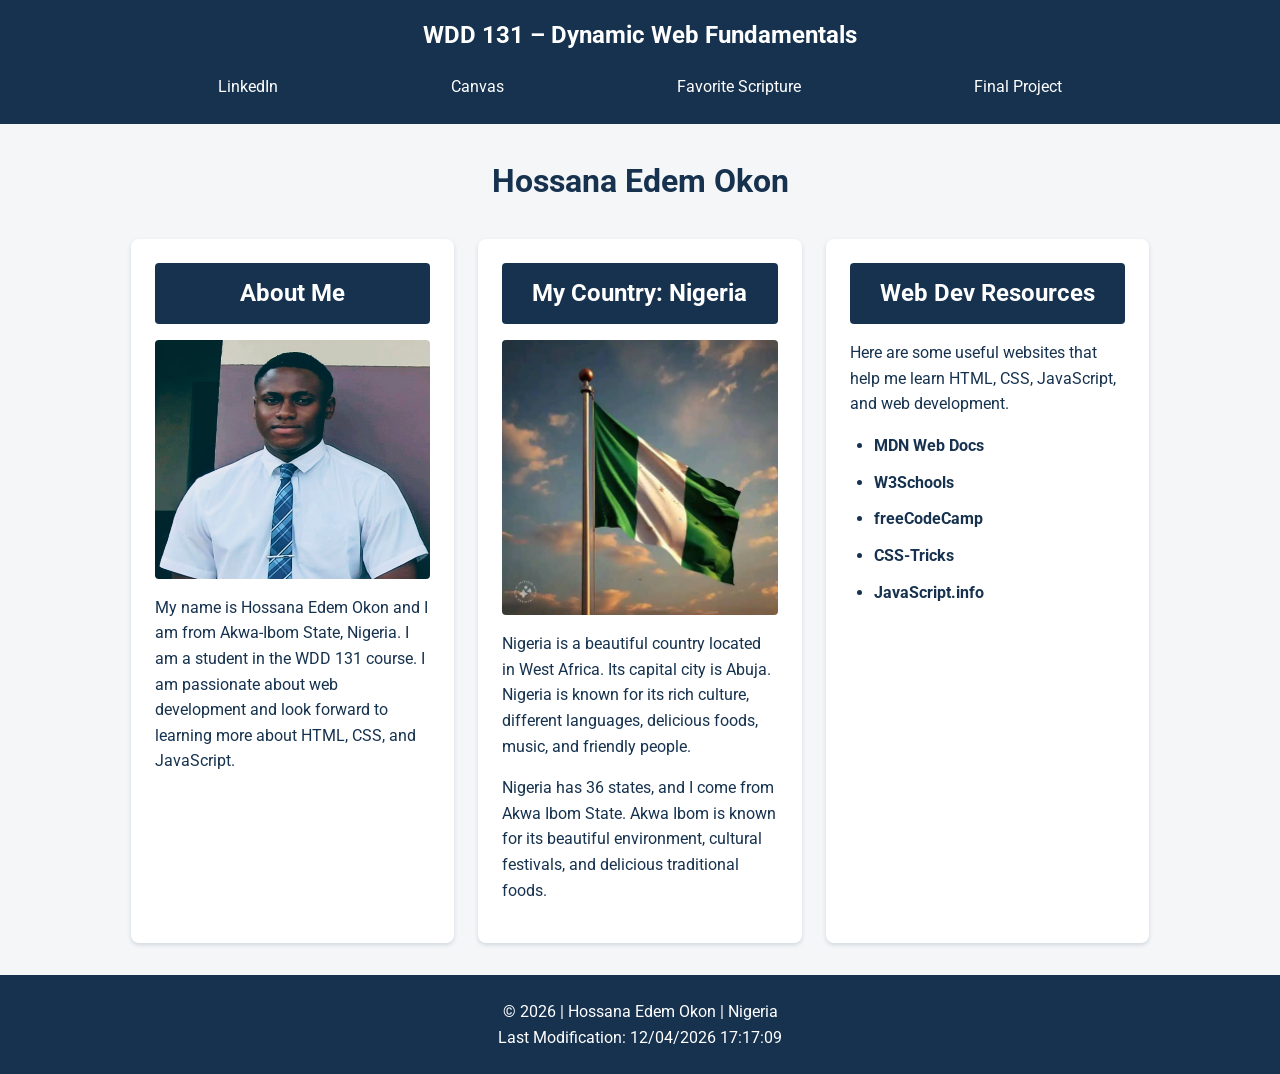
<file: index.html>
<!DOCTYPE html>
<html lang="en">

<head>
    <meta charset="UTF-8">
    <meta name="viewport" content="width=device-width, initial-scale=1.0">

    <title>WDD 131 – Dynamic Web Fundamentals – Hossana Edem Okon</title>

    <meta name="description"
        content="WDD 131 – Dynamic Web Fundamentals. Hossana Edem Okon. Key topics include HTML, CSS, JavaScript, and responsive web design.">

    <meta name="author" content="Hossana Edem Okon">

    <!-- Google Fonts preconnect links -->
    <link rel="preconnect" href="https://fonts.googleapis.com">
    <link rel="preconnect" href="https://fonts.gstatic.com" crossorigin>

    <!-- Google Fonts stylesheet -->
    <link href="https://fonts.googleapis.com/css2?family=Roboto:wght@400;700&display=swap" rel="stylesheet">

    <!-- External CSS -->
    <link rel="stylesheet" href="styles/base.css">

    <!-- External JavaScript -->
    <script src="scripts/getdates.js" defer></script>
</head>

<body>
    <header>
        <span id="course-title">WDD 131 – Dynamic Web Fundamentals</span>

        <nav>
            <a href="https://www.linkedin.com/in/hossana-okon-4aba1229a/" target="_blank"
                rel="noopener noreferrer">LinkedIn</a>

            <a href="https://byupw.instructure.com/" target="_blank" rel="noopener noreferrer">Canvas</a>

            <a href="https://www.churchofjesuschrist.org/study/scriptures/bofm/1-ne/3?lang=eng&id=p7#p7" target="_blank"
                rel="noopener noreferrer">Favorite Scripture</a>

            <a href="#">Final Project</a>
        </nav>
    </header>

    <main>
        <h1>Hossana Edem Okon</h1>

        <!-- About Me Section -->
        <section class="card">
            <h2>About Me</h2>

            <img src="images/profile-picture.jpg" alt="Profile picture of Hossana Edem Okon">

            <p>
                My name is Hossana Edem Okon and I am from Akwa-Ibom
                State, Nigeria. I am a student in the WDD 131 course.
                I am passionate about web development and look forward
                to learning more about HTML, CSS, and JavaScript.
            </p>
        </section>

        <!-- My Country Section -->
        <section class="card">
            <h2>My Country: Nigeria</h2>
            <img src="images/nigeria-flag.jpg" alt="Flag of Nigeria">
            <p>
                Nigeria is a beautiful country located in West Africa.
                Its capital city is Abuja. Nigeria is known for its
                rich culture, different languages, delicious foods,
                music, and friendly people.
            </p>

            <p>
                Nigeria has 36 states, and I come from Akwa Ibom State.
                Akwa Ibom is known for its beautiful environment,
                cultural festivals, and delicious traditional foods.
            </p>
        </section>

        <!-- Web Development Resources Section -->
        <section class="card">
            <h2>Web Dev Resources</h2>

            <p>
                Here are some useful websites that help me learn
                HTML, CSS, JavaScript, and web development.
            </p>

            <ul>
                <li>
                    <a href="https://developer.mozilla.org/" target="_blank" rel="noopener noreferrer">
                        MDN Web Docs
                    </a>
                </li>

                <li>
                    <a href="https://www.w3schools.com/" target="_blank" rel="noopener noreferrer">
                        W3Schools
                    </a>
                </li>

                <li>
                    <a href="https://www.freecodecamp.org/" target="_blank" rel="noopener noreferrer">
                        freeCodeCamp
                    </a>
                </li>

                <li>
                    <a href="https://css-tricks.com/" target="_blank" rel="noopener noreferrer">
                        CSS-Tricks
                    </a>
                </li>

                <li>
                    <a href="https://javascript.info/" target="_blank" rel="noopener noreferrer">
                        JavaScript.info
                    </a>
                </li>
            </ul>
        </section>

    </main>

    <footer>
        <p>&copy; <span id="currentyear"></span> | Hossana Edem Okon | Nigeria</p>
        <p id="lastModified"></p>
    </footer>
</body>

</html>
</file>
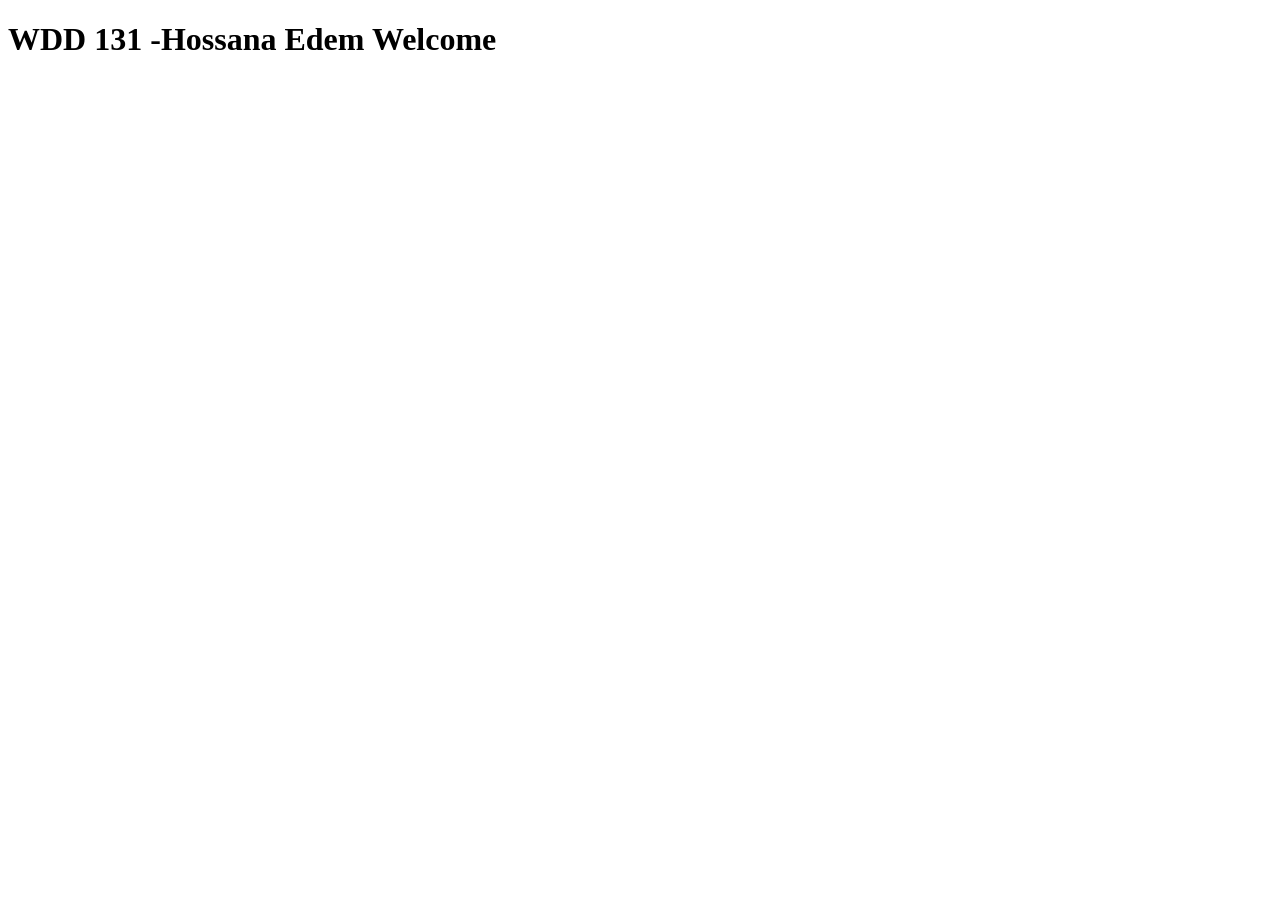
<file: Iindex.html>
<!DOCTYPE html>
<html lang="en">
<head>
    <meta charset="UTF-8">
    <meta name="viewport" content="width=device-width, initial-scale=1.0">
    <title>Hossana Edem </title>
</head>
<body>
    <h1>WDD 131 -Hossana Edem Welcome</h1>
    
</body>
</html>
</file>
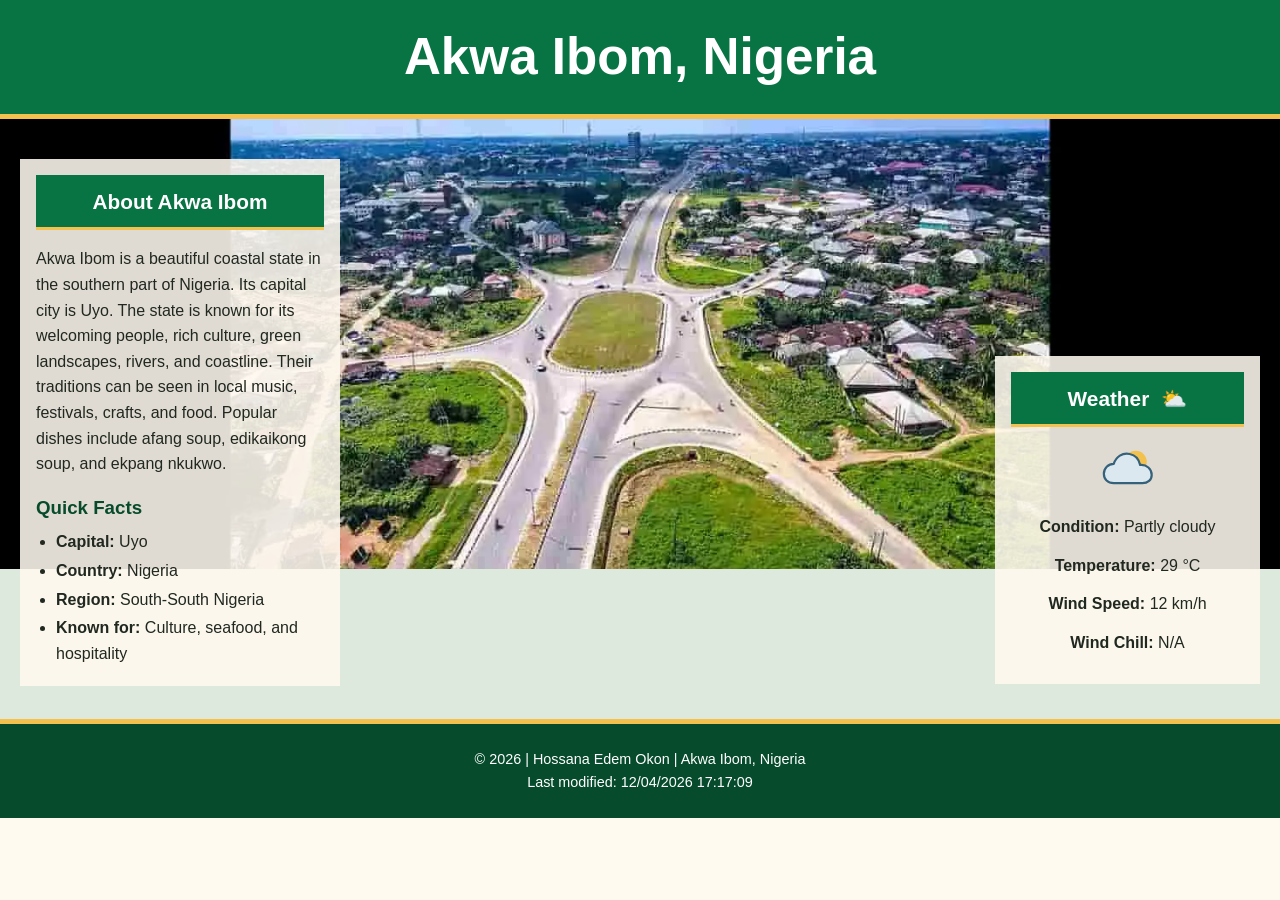
<file: place.html>
<!DOCTYPE html>
<html lang="en">

<head>
    <meta charset="UTF-8">
    <meta name="viewport" content="width=device-width, initial-scale=1.0">
    <meta name="description" content="Learn about Akwa Ibom State, Nigeria, its people, culture, food, and weather.">
    <meta name="author" content="Hossana Edem Okon">

    <title>Akwa Ibom, Nigeria | Place</title>

    <link rel="stylesheet" href="styles/place.css">
    <script src="scripts/place.js" defer></script>
</head>

<body>

    <header class="site-header">
        <h1>Akwa Ibom, Nigeria</h1>
    </header>

    <main>

        <div class="hero">
            <picture>
                <source srcset="images/hero-large.webp" media="(min-width: 1000px)">

                <source srcset="images/hero-medium.webp" media="(min-width: 500px)">

                <img src="images/hero-small.webp" alt="Beautiful tropical view inspired by Akwa Ibom State" width="1500"
                    height="750">
            </picture>
        </div>

        <div class="content-grid">

            <section class="card about">
                <h2>About Akwa Ibom</h2>

                <p>
                    Akwa Ibom is a beautiful coastal state in the southern
                    part of Nigeria. Its capital city is Uyo. The state is
                    known for its welcoming people, rich culture, green
                    landscapes, rivers, and coastline. Their traditions can be seen in
                    local music, festivals, crafts, and food. Popular
                    dishes include afang soup, edikaikong soup, and
                    ekpang nkukwo.
                </p>

                <h3>Quick Facts</h3>

                <ul class="facts">
                    <li><strong>Capital:</strong> Uyo</li>
                    <li><strong>Country:</strong> Nigeria</li>
                    <li><strong>Region:</strong> South-South Nigeria</li>
                    <li><strong>Known for:</strong> Culture, seafood, and hospitality</li>
                </ul>
            </section>

            <section class="card weather">
                <h2>Weather</h2>

                <img class="weather-icon" src="images/weather.svg" alt="Partly cloudy weather icon">

                <div class="weather-details">

                    <p><strong>Condition:</strong> Partly cloudy</p>

                    <p>
                        <strong>Temperature:</strong>
                        <span id="temperature">29</span> °C
                    </p>

                    <p>
                        <strong>Wind Speed:</strong>
                        <span id="wind-speed">12</span> km/h
                    </p>

                    <p>
                        <strong>Wind Chill:</strong>
                        <span id="wind-chill">N/A</span>
                    </p>

                </div>
            </section>

        </div>

    </main>

    <footer class="site-footer">
        <p>
            &copy; <span id="current-year"></span>
            | Hossana Edem Okon | Akwa Ibom, Nigeria
        </p>

        <p>
            Last modified: <span id="last-modified"></span>
        </p>
    </footer>

</body>

</html>
</file>
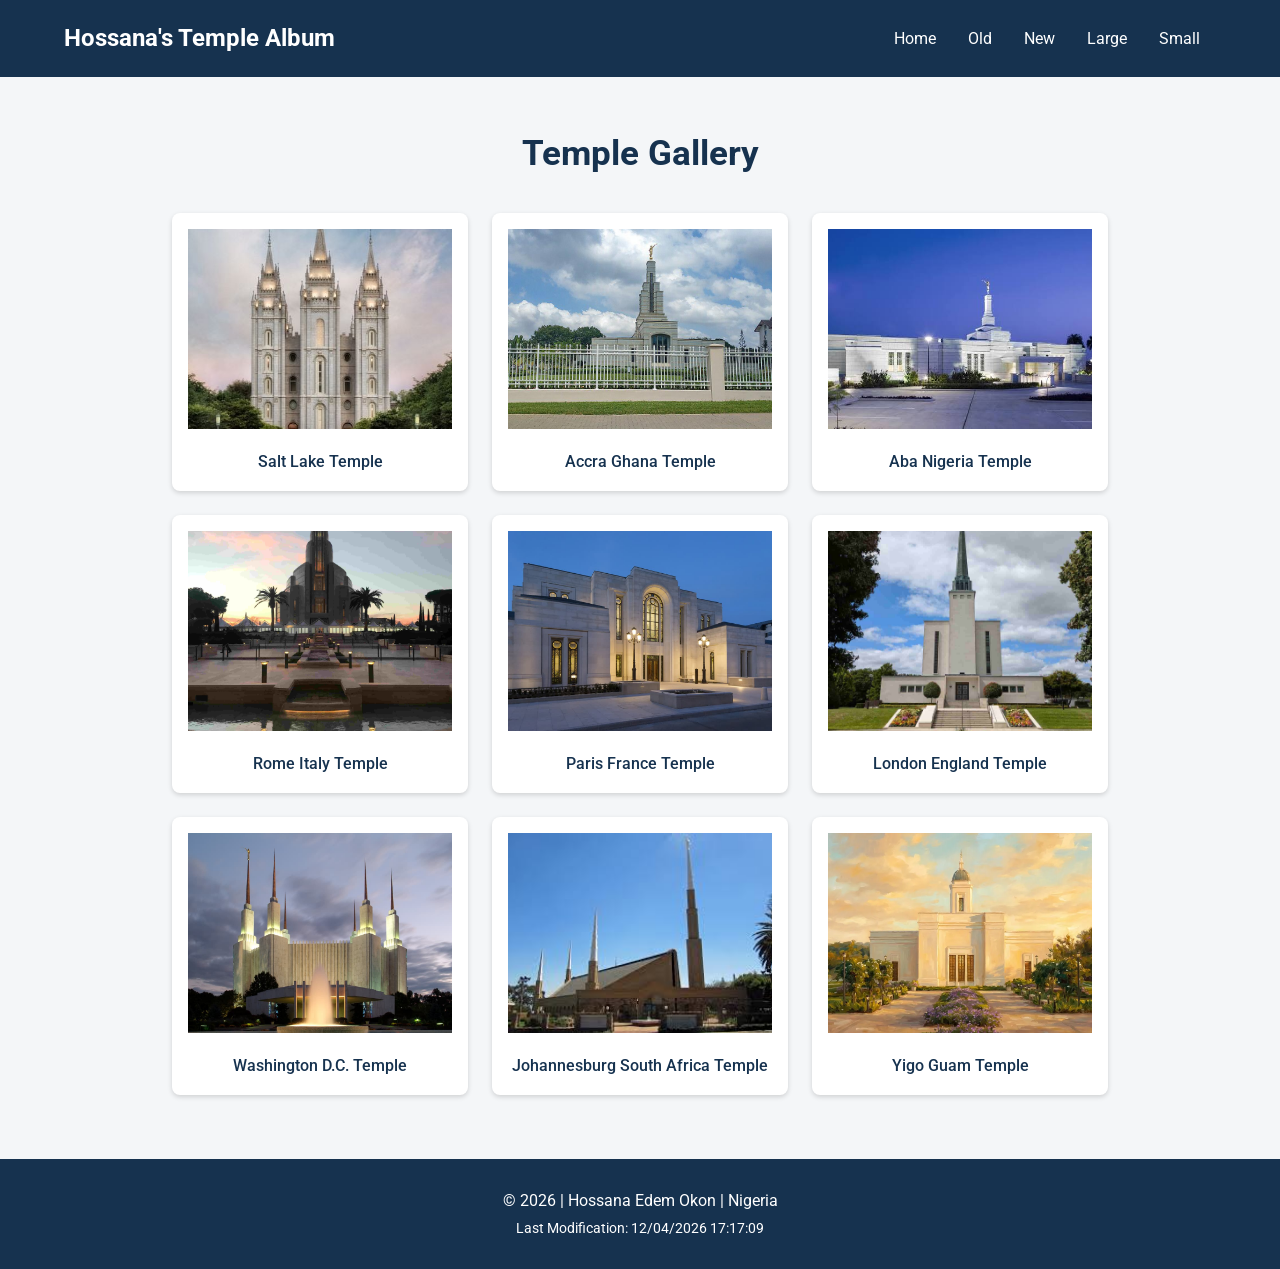
<file: temples.html>
<!DOCTYPE html>
<html lang="en">

<head>
    <meta charset="UTF-8">
    <meta name="viewport" content="width=device-width, initial-scale=1.0">
    <title>Temple Album | WDD 131</title>

    <meta name="description"
        content="A collection of beautiful temples of The Church of Jesus Christ of Latter-day Saints.">

    <meta name="author" content="Hossana Edem Okon">

    <!-- Google Fonts -->
    <link rel="preconnect" href="https://fonts.googleapis.com">
    <link rel="preconnect" href="https://fonts.gstatic.com" crossorigin>

    <link href="https://fonts.googleapis.com/css2?family=Roboto:wght@400;500;700&display=swap" rel="stylesheet">

    <!-- CSS files -->
    <link rel="stylesheet" href="styles/temples.css">
    <link rel="stylesheet" href="styles/temples-large.css" media="screen and (min-width: 768px)">

    <!-- JavaScript -->
    <script src="scripts/temples.js" defer></script>

</head>

<body>

    <!-- Header -->
    <header>

        <h2>Hossana's Temple Album</h2>

        <button id="menu-button" aria-label="Open navigation menu" aria-expanded="false" aria-controls="primary-nav">
            ☰
        </button>

        <!-- Navigation -->
        <nav id="primary-nav">
            <a href="temples.html">Home</a>
            <a href="#old">Old</a>
            <a href="#new">New</a>
            <a href="#large">Large</a>
            <a href="#small">Small</a>
        </nav>

    </header>

    <!-- Main Content -->
    <main>

        <h1>Temple Gallery</h1>

        <div class="temple-grid">

            <figure id="old">
                <img src="images/salt-lake-temple.jpeg" alt="Temple of the Lord">
                <figcaption>Salt Lake Temple</figcaption>
            </figure>

            <figure>
                <img src="images/accra-ghana-temple.jpg" alt="Temple of the Lord">
                <figcaption>Accra Ghana Temple</figcaption>
            </figure>

            <figure>
                <img src="images/aba-nigeria-temple.jpg" alt="Temple of the Lord">
                <figcaption>Aba Nigeria Temple</figcaption>
            </figure>

            <figure id="new">
                <img src="images/rome-italy-temple.jpg" alt="Temple of the Lord">
                <figcaption>Rome Italy Temple</figcaption>
            </figure>

            <figure>
                <img src="images/paris-france-temple.jpg" alt="Temple of the Lord">
                <figcaption>Paris France Temple</figcaption>
            </figure>

            <figure>
                <img src="images/london-england-temple.jpg" alt="Temple of the Lord">
                <figcaption>London England Temple</figcaption>
            </figure>

            <figure id="large">
                <img src="images/washington-d.c.-temple.jpg" alt="Temple of the Lord">
                <figcaption>Washington D.C. Temple</figcaption>
            </figure>

            <figure>
                <img src="images/johannesburg-temple.jpg" alt="Temple of the Lord">
                <figcaption>Johannesburg South Africa Temple</figcaption>
            </figure>

            <figure id="small">
                <img src="images/yigo-guam-temple.webp" alt="Temple of the Lord">
                <figcaption>Yigo Guam Temple</figcaption>
            </figure>

        </div>

    </main>

    <!-- Footer -->
    <footer>

        <p>
            &copy; <span id="currentyear"></span>
            | Hossana Edem Okon | Nigeria
        </p>

        <p id="lastModified"></p>

    </footer>

</body>

</html>
</file>
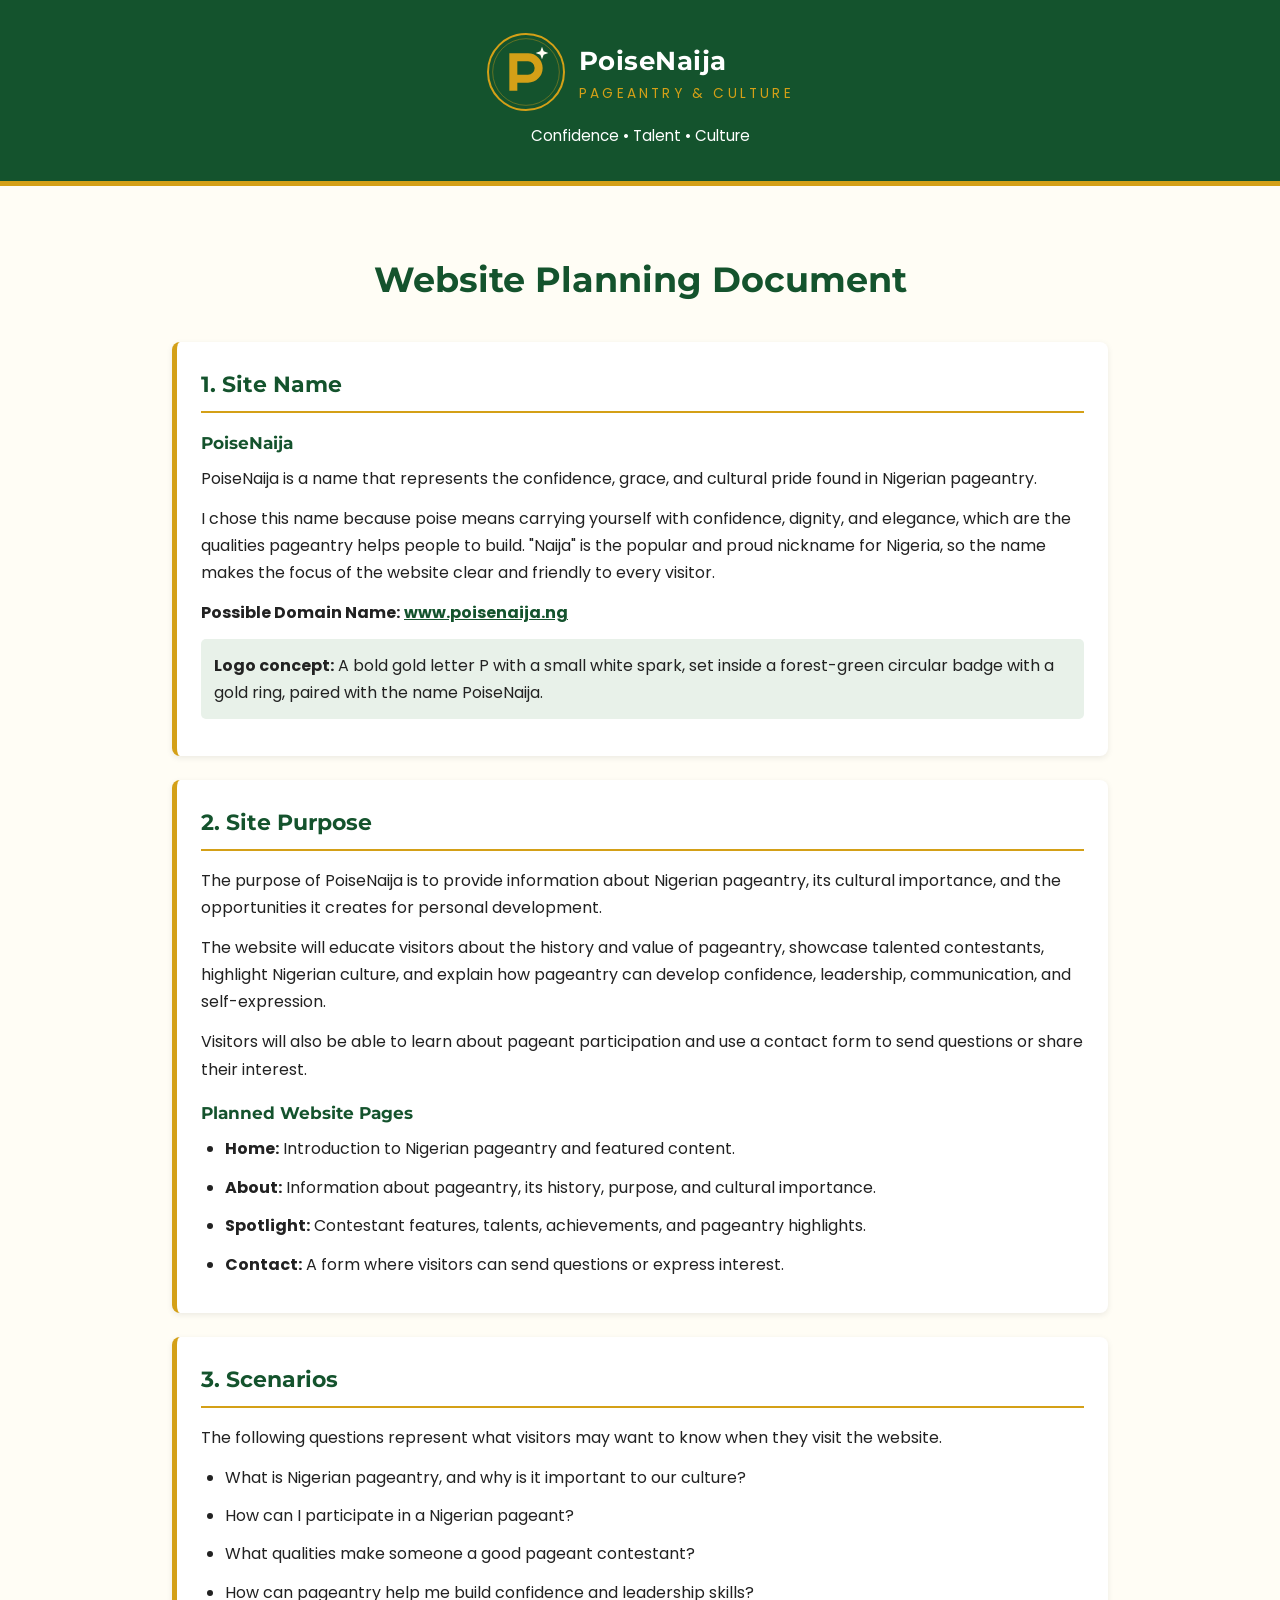
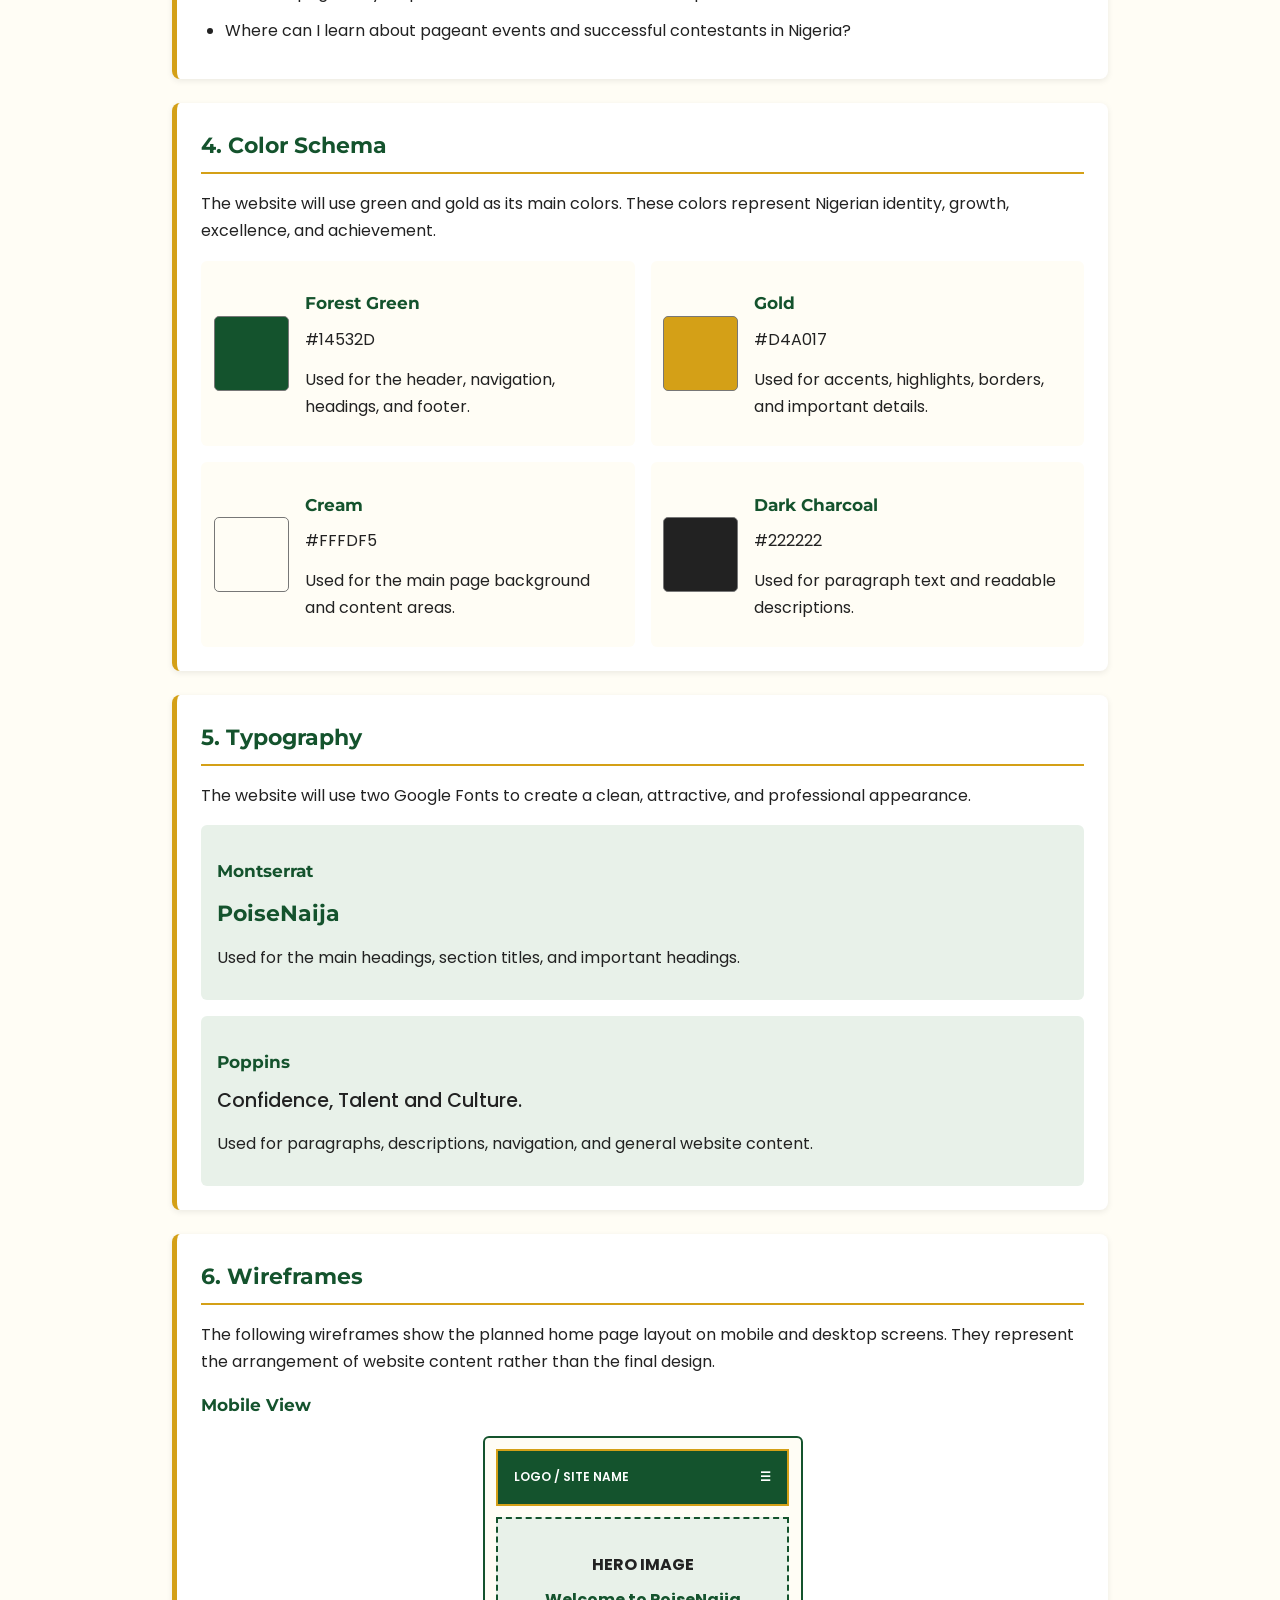
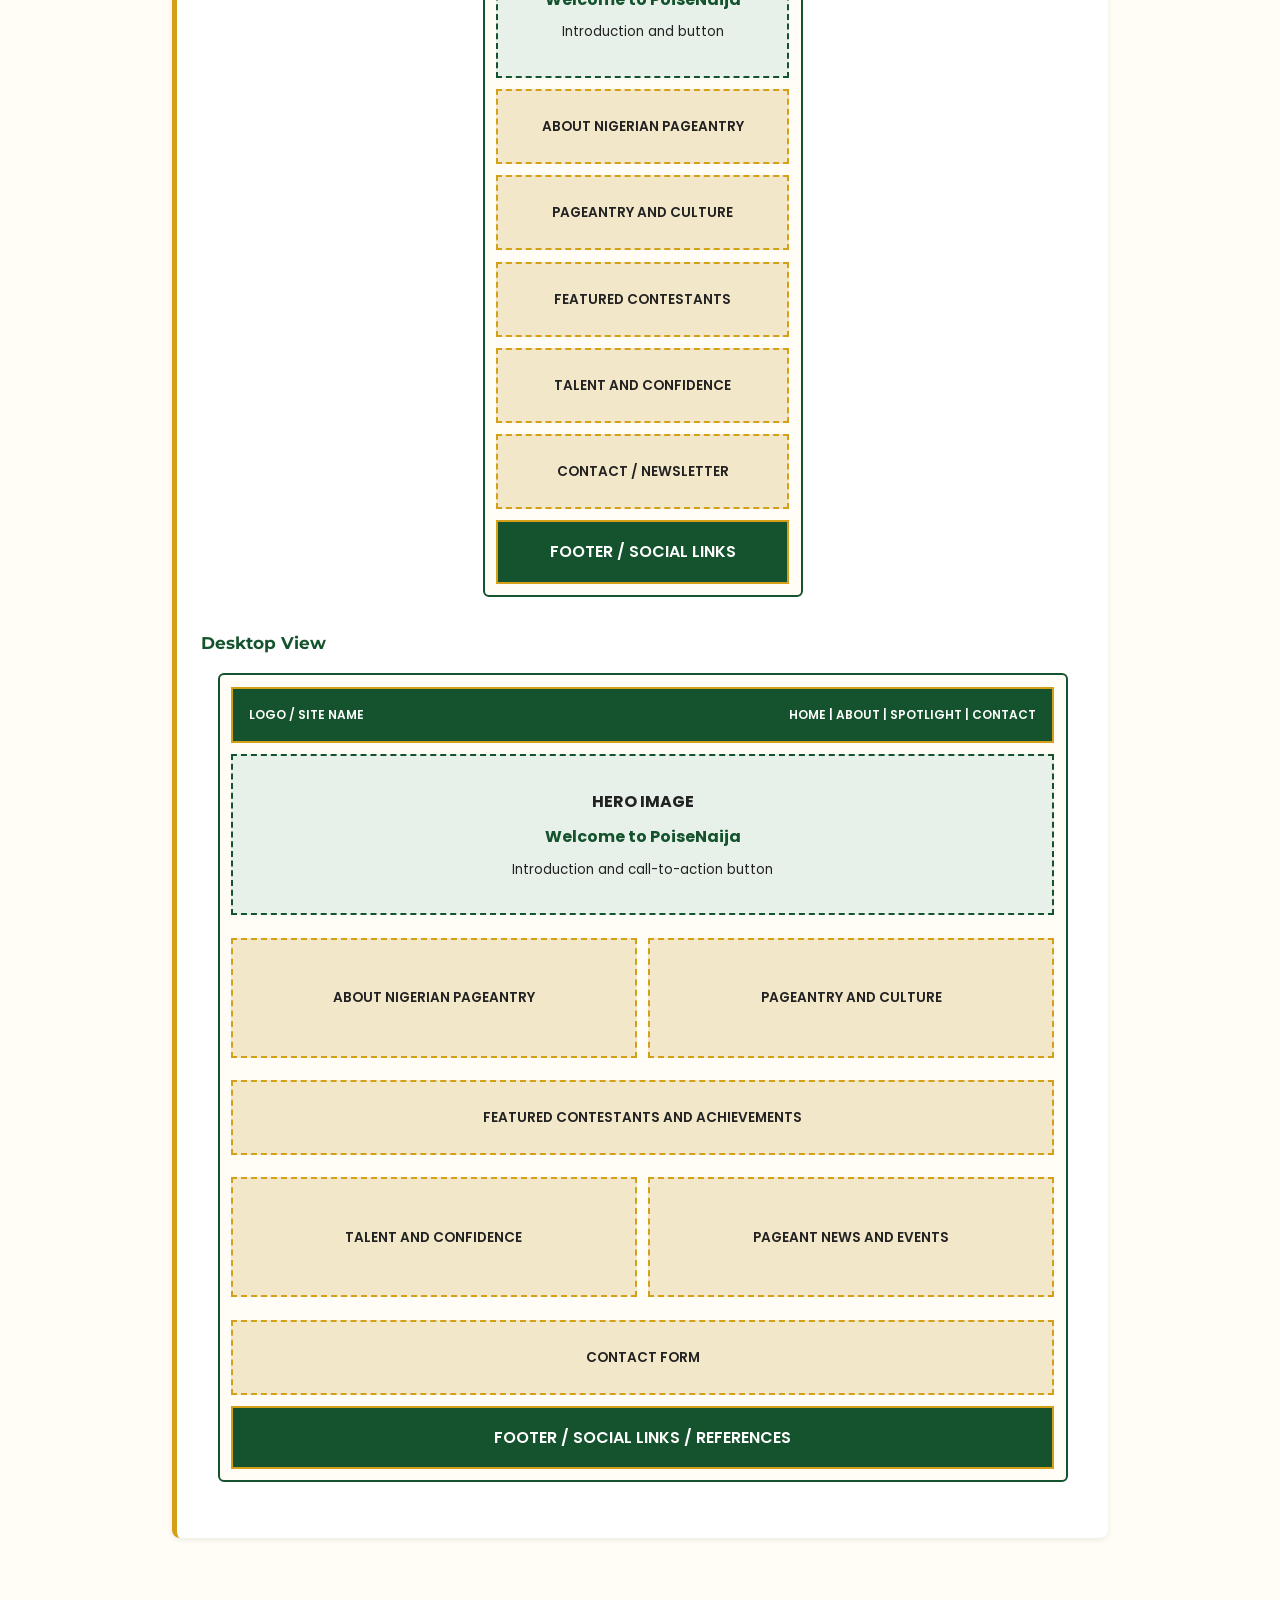
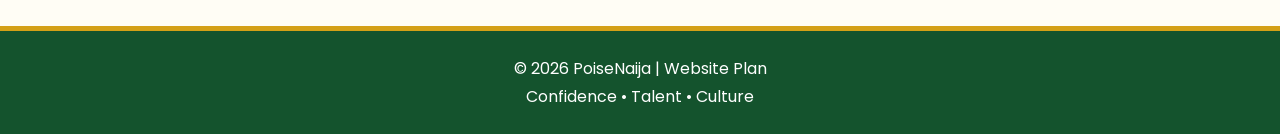
<file: project/siteplan.html>
<!DOCTYPE html>
<html lang="en">

<head>
    <meta charset="UTF-8">
    <meta name="viewport" content="width=device-width, initial-scale=1.0">

    <title>PoiseNaija | Website Plan</title>
    <link rel="icon" type="image/svg+xml" href="images/poise-logo.svg">

    <meta name="description"
        content="Website plan for PoiseNaija, a website about Nigerian pageantry, confidence, talent, and culture.">

    <meta name="author" content="Hossana Edem Okon">

    <!-- Google Fonts: Montserrat for headings and Poppins for body text -->
    <link rel="preconnect" href="https://fonts.googleapis.com">
    <link rel="preconnect" href="https://fonts.gstatic.com" crossorigin>

    <link
        href="https://fonts.googleapis.com/css2?family=Montserrat:wght@400;500;600;700&family=Poppins:wght@400;500;600;700&display=swap"
        rel="stylesheet">

    <!-- External CSS -->
    <link rel="stylesheet" href="styles/siteplan.css">
</head>

<body>

    <!-- Website Header and Logo -->
    <header>

        <div class="logo">
            <img class="logo-mark" src="images/poise-logo.svg" alt="PoiseNaija logo" width="80" height="80">

            <div>
                <p class="logo-name">PoiseNaija</p>
                <p class="logo-subtitle">PAGEANTRY &amp; CULTURE</p>
            </div>
        </div>

        <p class="tagline">Confidence • Talent • Culture</p>

    </header>

    <main>

        <h1>Website Planning Document</h1>

        <!-- 1. Site Name -->
        <section>

            <h2>1. Site Name</h2>

            <h3>PoiseNaija</h3>

            <p>
                PoiseNaija is a name that represents the confidence,
                grace, and cultural pride found in Nigerian pageantry.
            </p>

            <p>
                I chose this name because poise means carrying yourself
                with confidence, dignity, and elegance, which are the
                qualities pageantry helps people to build. "Naija" is the
                popular and proud nickname for Nigeria, so the name makes
                the focus of the website clear and friendly to every visitor.
            </p>

            <p>
                <strong>Possible Domain Name:</strong>
                <span class="domain-name">www.poisenaija.ng</span>
            </p>

            <p class="logo-description">
                <strong>Logo concept:</strong> A bold gold letter P
                with a small white spark, set inside a forest-green
                circular badge with a gold ring, paired with the
                name PoiseNaija.
            </p>

        </section>

        <!-- 2. Site Purpose -->
        <section>

            <h2>2. Site Purpose</h2>

            <p>
                The purpose of PoiseNaija is to provide
                information about Nigerian pageantry, its cultural
                importance, and the opportunities it creates for
                personal development.
            </p>

            <p>
                The website will educate visitors about the history
                and value of pageantry, showcase talented contestants,
                highlight Nigerian culture, and explain how pageantry
                can develop confidence, leadership, communication,
                and self-expression.
            </p>

            <p>
                Visitors will also be able to learn about pageant
                participation and use a contact form to send questions
                or share their interest.
            </p>

            <h3>Planned Website Pages</h3>

            <ul>
                <li>
                    <strong>Home:</strong>
                    Introduction to Nigerian pageantry and featured content.
                </li>

                <li>
                    <strong>About:</strong>
                    Information about pageantry, its history, purpose,
                    and cultural importance.
                </li>

                <li>
                    <strong>Spotlight:</strong>
                    Contestant features, talents, achievements,
                    and pageantry highlights.
                </li>

                <li>
                    <strong>Contact:</strong>
                    A form where visitors can send questions
                    or express interest.
                </li>
            </ul>

        </section>

        <!-- 3. Scenarios -->
        <section>

            <h2>3. Scenarios</h2>

            <p>
                The following questions represent what visitors may
                want to know when they visit the website.
            </p>

            <ul>
                <li>
                    What is Nigerian pageantry, and why is it important
                    to our culture?
                </li>

                <li>
                    How can I participate in a Nigerian pageant?
                </li>

                <li>
                    What qualities make someone a good pageant contestant?
                </li>

                <li>
                    How can pageantry help me build confidence and
                    leadership skills?
                </li>

                <li>
                    Where can I learn about pageant events and
                    successful contestants in Nigeria?
                </li>
            </ul>

        </section>

        <!-- 4. Color Schema -->
        <section>

            <h2>4. Color Schema</h2>

            <p>
                The website will use green and gold as its main colors.
                These colors represent Nigerian identity, growth,
                excellence, and achievement.
            </p>

            <div class="color-list">

                <div class="color-item">
                    <div class="color-box forest-green"></div>

                    <div>
                        <h3>Forest Green</h3>
                        <p>#14532D</p>
                        <p>
                            Used for the header, navigation,
                            headings, and footer.
                        </p>
                    </div>
                </div>

                <div class="color-item">
                    <div class="color-box gold"></div>

                    <div>
                        <h3>Gold</h3>
                        <p>#D4A017</p>
                        <p>
                            Used for accents, highlights,
                            borders, and important details.
                        </p>
                    </div>
                </div>

                <div class="color-item">
                    <div class="color-box cream"></div>

                    <div>
                        <h3>Cream</h3>
                        <p>#FFFDF5</p>
                        <p>
                            Used for the main page background
                            and content areas.
                        </p>
                    </div>
                </div>

                <div class="color-item">
                    <div class="color-box charcoal"></div>

                    <div>
                        <h3>Dark Charcoal</h3>
                        <p>#222222</p>
                        <p>
                            Used for paragraph text and
                            readable descriptions.
                        </p>
                    </div>
                </div>

            </div>

        </section>

        <!-- 5. Typography -->
        <section>

            <h2>5. Typography</h2>

            <p>
                The website will use two Google Fonts to create a
                clean, attractive, and professional appearance.
            </p>

            <div class="font-example">

                <h3>Montserrat</h3>

                <p class="montserrat-example">
                    PoiseNaija
                </p>

                <p>
                    Used for the main headings, section titles,
                    and important headings.
                </p>

            </div>

            <div class="font-example">

                <h3>Poppins</h3>

                <p class="poppins-example">
                    Confidence, Talent and Culture.
                </p>

                <p>
                    Used for paragraphs, descriptions, navigation,
                    and general website content.
                </p>

            </div>

        </section>

        <!-- 6. Wireframes -->
        <section>

            <h2>6. Wireframes</h2>

            <p>
                The following wireframes show the planned home page
                layout on mobile and desktop screens. They represent
                the arrangement of website content rather than
                the final design.
            </p>

            <!-- Mobile Wireframe -->
            <h3>Mobile View</h3>

            <div class="wireframe mobile-wireframe">

                <div class="wire-header">
                    <span>LOGO / SITE NAME</span>
                    <span>☰</span>
                </div>

                <div class="wire-hero">
                    <strong>HERO IMAGE</strong>
                    <p>Welcome to PoiseNaija</p>
                    <small>Introduction and button</small>
                </div>

                <div class="wire-content">
                    ABOUT NIGERIAN PAGEANTRY
                </div>

                <div class="wire-content">
                    PAGEANTRY AND CULTURE
                </div>

                <div class="wire-content">
                    FEATURED CONTESTANTS
                </div>

                <div class="wire-content">
                    TALENT AND CONFIDENCE
                </div>

                <div class="wire-content">
                    CONTACT / NEWSLETTER
                </div>

                <div class="wire-footer">
                    FOOTER / SOCIAL LINKS
                </div>

            </div>

            <!-- Desktop Wireframe -->
            <h3>Desktop View</h3>

            <div class="wireframe desktop-wireframe">

                <div class="wire-header">
                    <span>LOGO / SITE NAME</span>

                    <span>
                        HOME | ABOUT | SPOTLIGHT | CONTACT
                    </span>
                </div>

                <div class="wire-hero">
                    <strong>HERO IMAGE</strong>
                    <p>Welcome to PoiseNaija</p>
                    <small>Introduction and call-to-action button</small>
                </div>

                <div class="wire-columns">

                    <div class="wire-content">
                        ABOUT NIGERIAN PAGEANTRY
                    </div>

                    <div class="wire-content">
                        PAGEANTRY AND CULTURE
                    </div>

                </div>

                <div class="wire-content">
                    FEATURED CONTESTANTS AND ACHIEVEMENTS
                </div>

                <div class="wire-columns">

                    <div class="wire-content">
                        TALENT AND CONFIDENCE
                    </div>

                    <div class="wire-content">
                        PAGEANT NEWS AND EVENTS
                    </div>

                </div>

                <div class="wire-content">
                    CONTACT FORM
                </div>

                <div class="wire-footer">
                    FOOTER / SOCIAL LINKS / REFERENCES
                </div>

            </div>

        </section>

    </main>

    <!-- Website Footer -->
    <footer>

        <p>
            &copy; 2026 PoiseNaija | Website Plan
        </p>

        <p>Confidence • Talent • Culture</p>

    </footer>

</body>

</html>
</file>
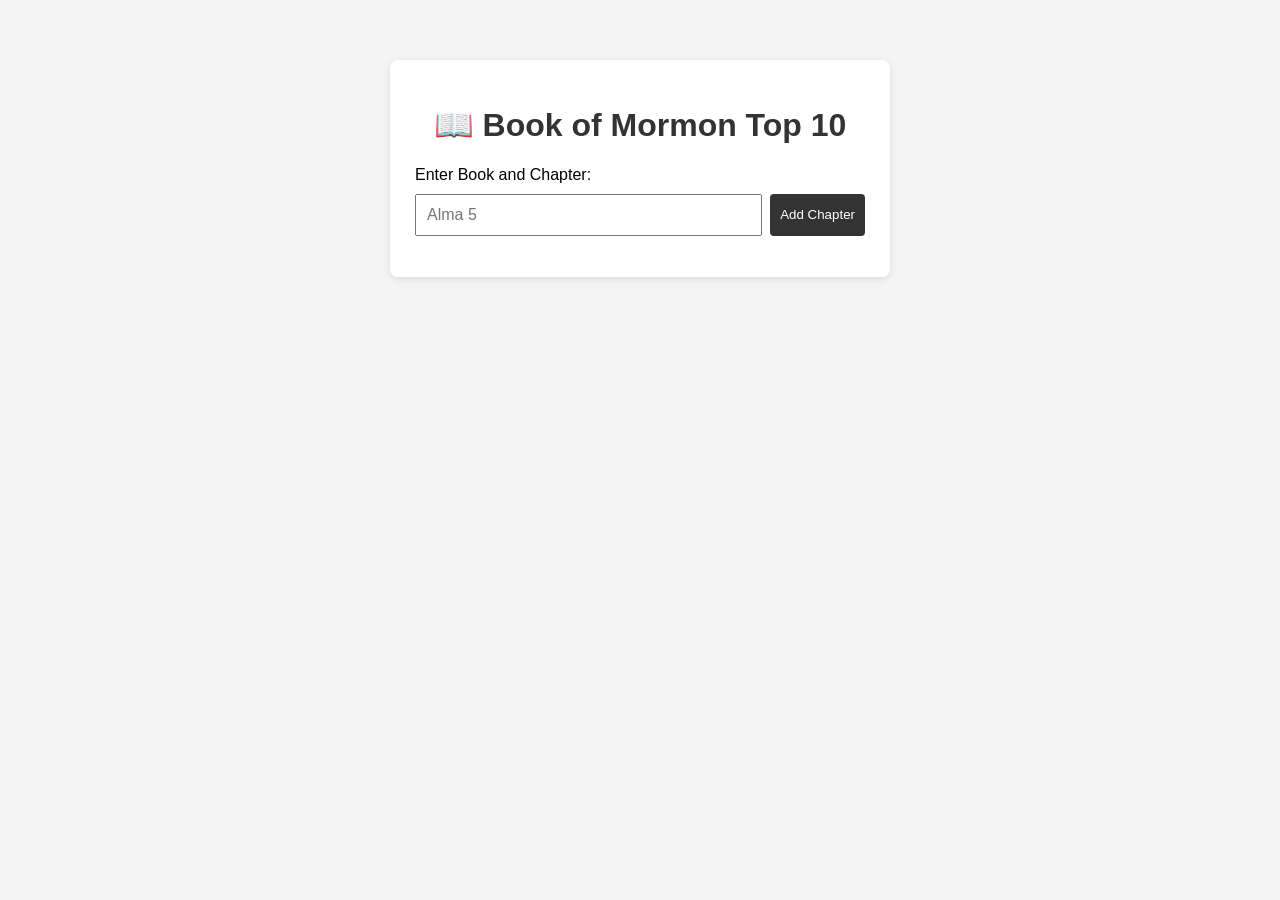
<file: week02/bom.html>
<!DOCTYPE html>
<html lang="en">

<head>
    <meta charset="UTF-8">
    <meta name="viewport" content="width=device-width, initial-scale=1.0">
    <meta name="description" content="Book of Mormon Top 10 favorite chapters application">
    <meta name="author" content="Hossana Edem Okon">
    <title>Book of Mormon Top 10</title>
    <link rel="stylesheet" href="styles/bom.css">
    <script src="scripts/bom.js" defer></script>
</head>

<body>
    <main>
        <h1>📖 Book of Mormon Top 10</h1>

        <label for="favchap">Enter Book and Chapter:</label>

        <div class="input-area">
            <input type="text" id="favchap" placeholder="Alma 5">
            <button type="button" id="addChapter">Add Chapter</button>
        </div>

        <ul id="list"></ul>
    </main>
</body>

</html>
</file>
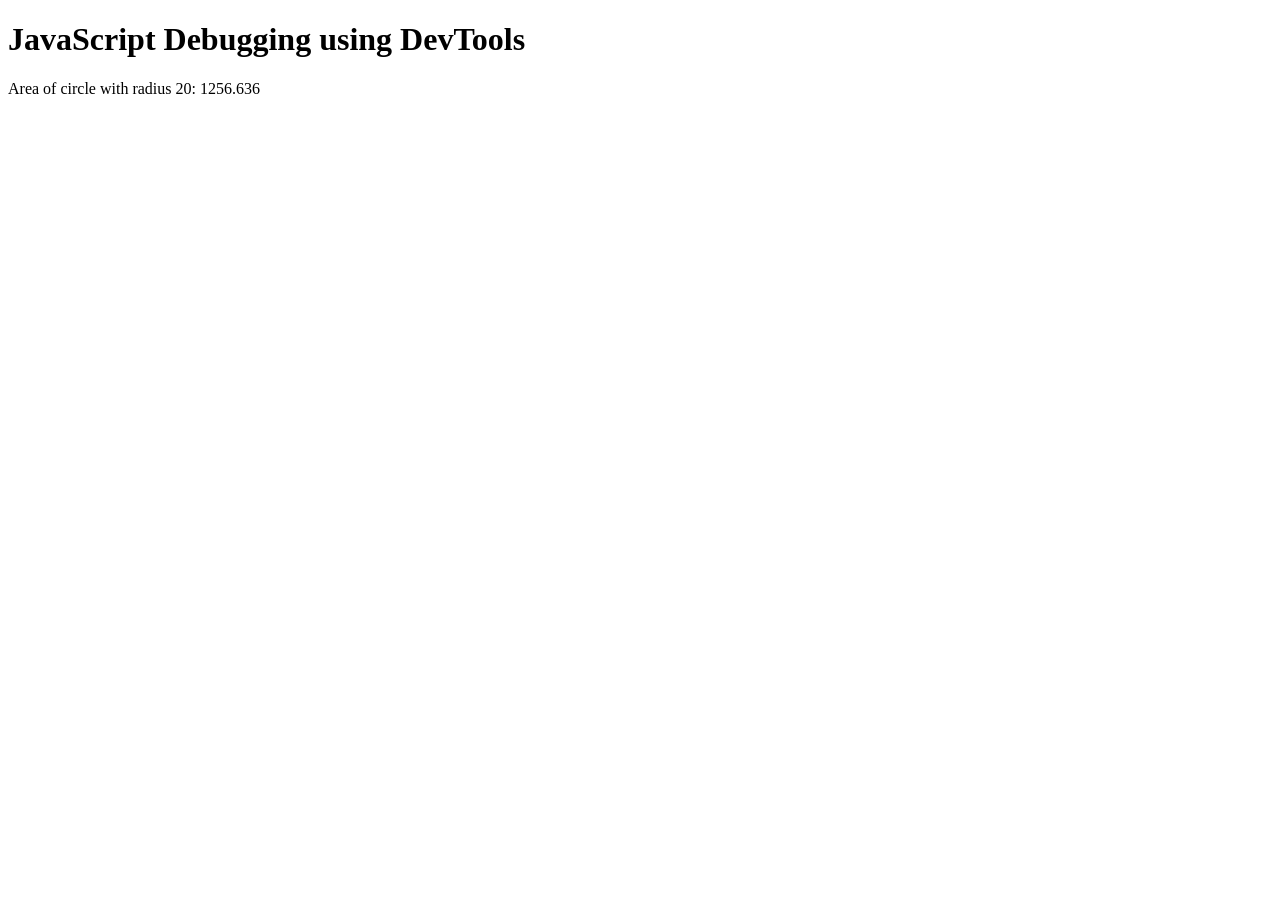
<file: week02/debugging.html>
<!DOCTYPE html>
<html lang="en">

<head>
    <meta charset="UTF-8">
    <meta name="viewport" content="width=device-width, initial-scale=1.0">
    <title>Document</title>
    <script src="scripts/debugging.js" defer></script>
</head>

<body>
    <h1>JavaScript Debugging using DevTools</h1>
    <p>Area of circle with radius <span id="radius"></span>: <span id="area"></span></p>
</body>

</html>
</file>
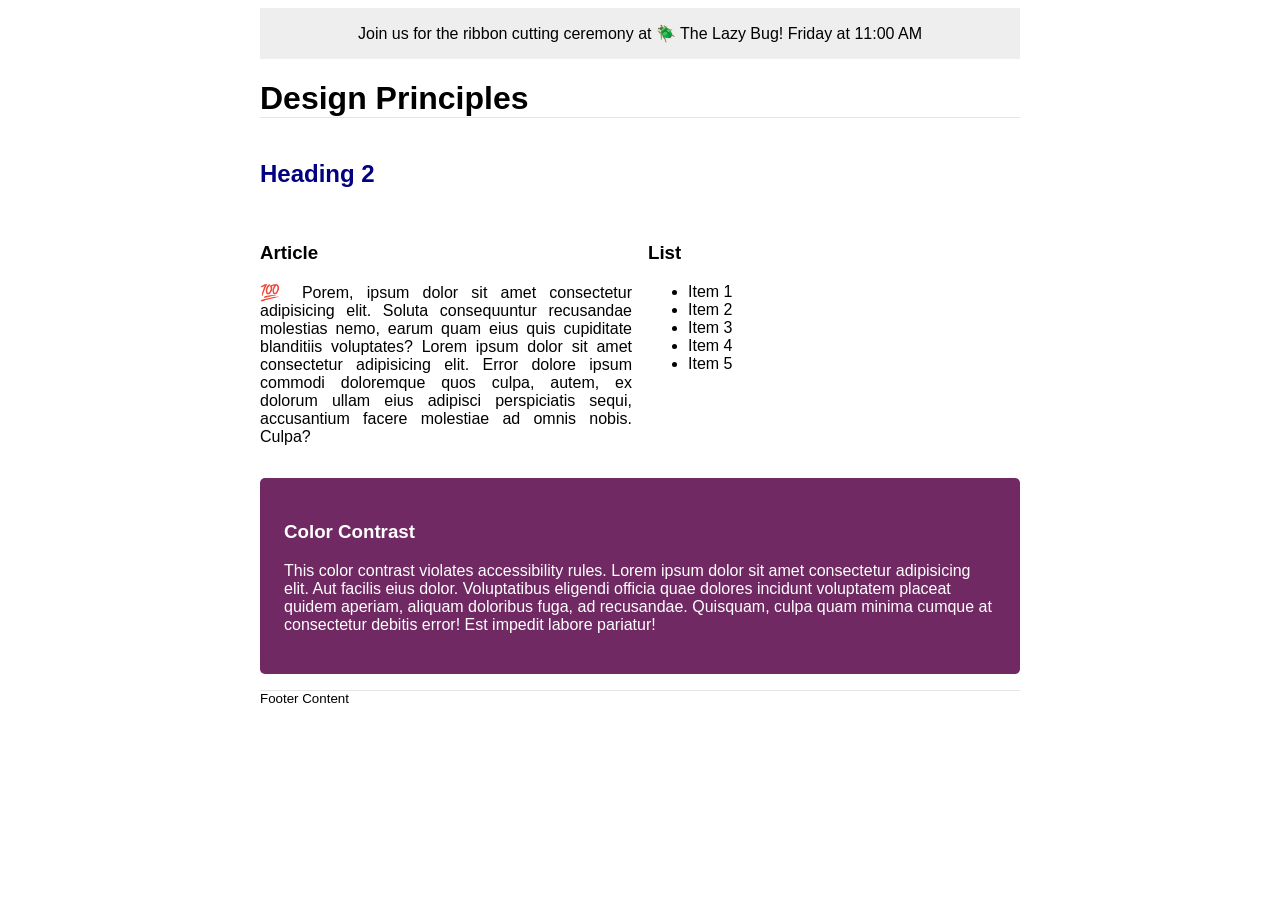
<file: week03/design.html>
<!DOCTYPE html>
<html lang="en">

<head>
    <meta charset="UTF-8">
    <meta name="viewport" content="width=device-width, initial-scale=1.0">
    <meta name="description" content="A webpage demonstrating design principles.">
    <meta name="author" content="Hossana Edem Okon">
    <title>Design Principles</title>
    <link rel="stylesheet" href="styles/design.css">
</head>

<body>
    <header>
        <div class="banner">
            Join us for the ribbon cutting ceremony at 🪲 The Lazy Bug!
            Friday at 11:00 AM
        </div>
        <h1>Design Principles</h1>
    </header>

    <main>
        <h2>Heading 2</h2>

        <section>
            <h3>Article</h3>
            <article>
                <p>💯 Porem, ipsum dolor sit amet consectetur adipisicing elit.
                    Soluta consequuntur recusandae molestias nemo, earum quam eius
                    quis cupiditate blanditiis voluptates? Lorem ipsum dolor sit amet
                    consectetur adipisicing elit. Error dolore ipsum commodi doloremque
                    quos culpa, autem, ex dolorum ullam eius adipisci perspiciatis sequi,
                    accusantium facere molestiae ad omnis nobis. Culpa?</p>
            </article>
        </section>

        <section>
            <h3>List</h3>
            <ul>
                <li>Item 1</li>
                <li>Item 2</li>
                <li>Item 3</li>
                <li>Item 4</li>
                <li>Item 5</li>
            </ul>
        </section>

        <div class="callout">
            <h3>Color Contrast</h3>
            <p>This color contrast violates accessibility rules. Lorem ipsum
                dolor sit amet consectetur adipisicing elit. Aut facilis eius dolor.
                Voluptatibus eligendi officia quae dolores incidunt voluptatem placeat
                quidem aperiam, aliquam doloribus fuga, ad recusandae. Quisquam,
                culpa quam minima cumque at consectetur debitis error! Est impedit
                labore pariatur!</p>
        </div>
    </main>

    <footer>
        Footer Content
    </footer>
</body>

</html>
</file>
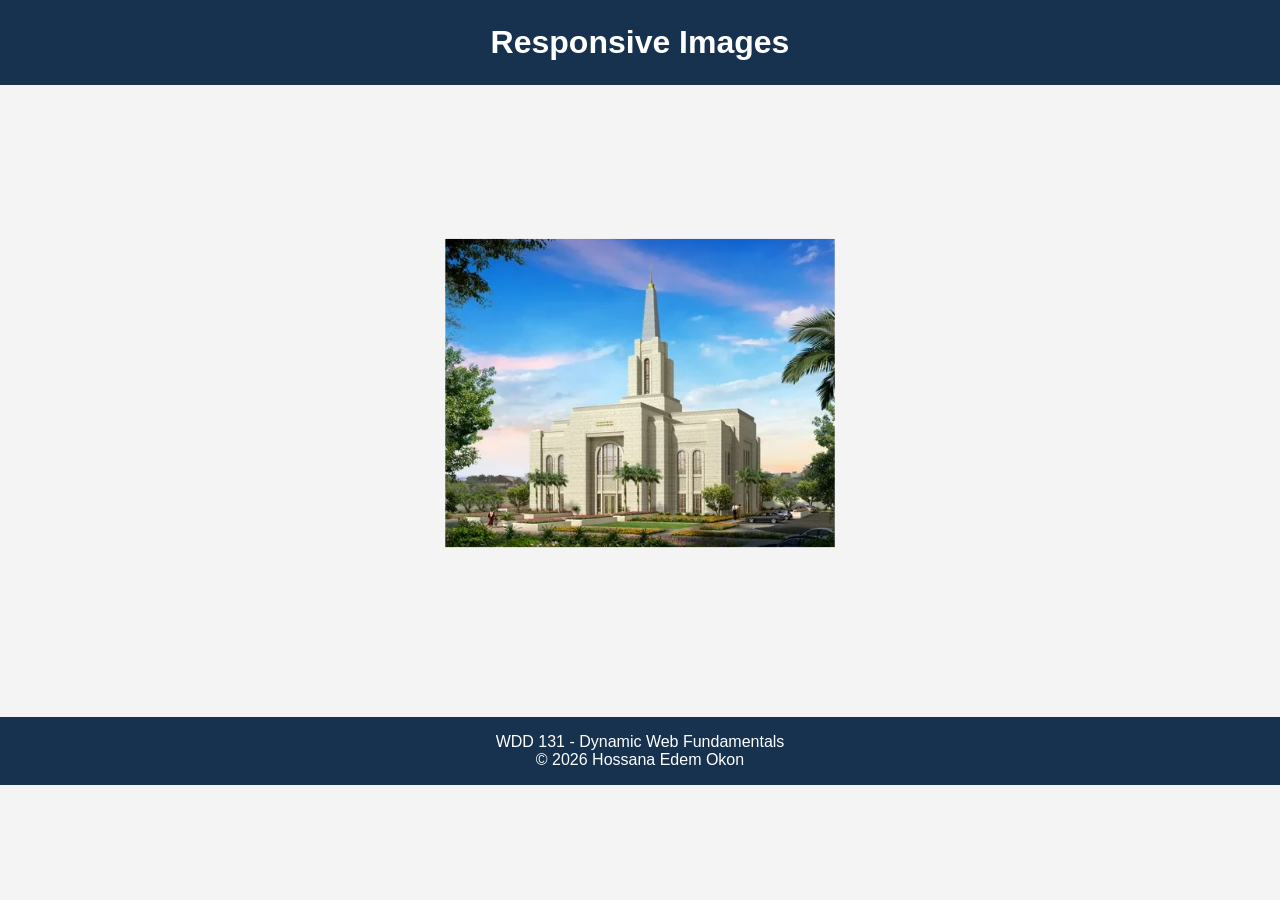
<file: week03/responsive-images.html>
<!DOCTYPE html>
<html lang="en">

<head>
    <meta charset="UTF-8">
    <meta name="viewport" content="width=device-width, initial-scale=1.0">
    <meta name="description" content="Responsive images activity for WDD 131.">
    <meta name="author" content="Hossana Edem Okon">
    <title>Responsive Images - WDD 131</title>
    <link rel="stylesheet" href="styles/responsive-images.css">
</head>

<body>
    <header>
        <h1>Responsive Images</h1>
    </header>

    <main>
        <div class="hero">
            <picture>
                <source srcset="images/hero-large.webp" media="(min-width: 1000px)">

                <source srcset="images/hero-medium.webp" media="(min-width: 500px)">

                <img src="images/hero-small.webp" alt="Beautiful view of a temple and its surrounding grounds"
                    width="1500" height="750">
            </picture>
        </div>
    </main>

    <footer>
        <p>WDD 131 - Dynamic Web Fundamentals</p>
        <p>&copy; 2026 Hossana Edem Okon</p>
    </footer>
</body>

</html>
</file>
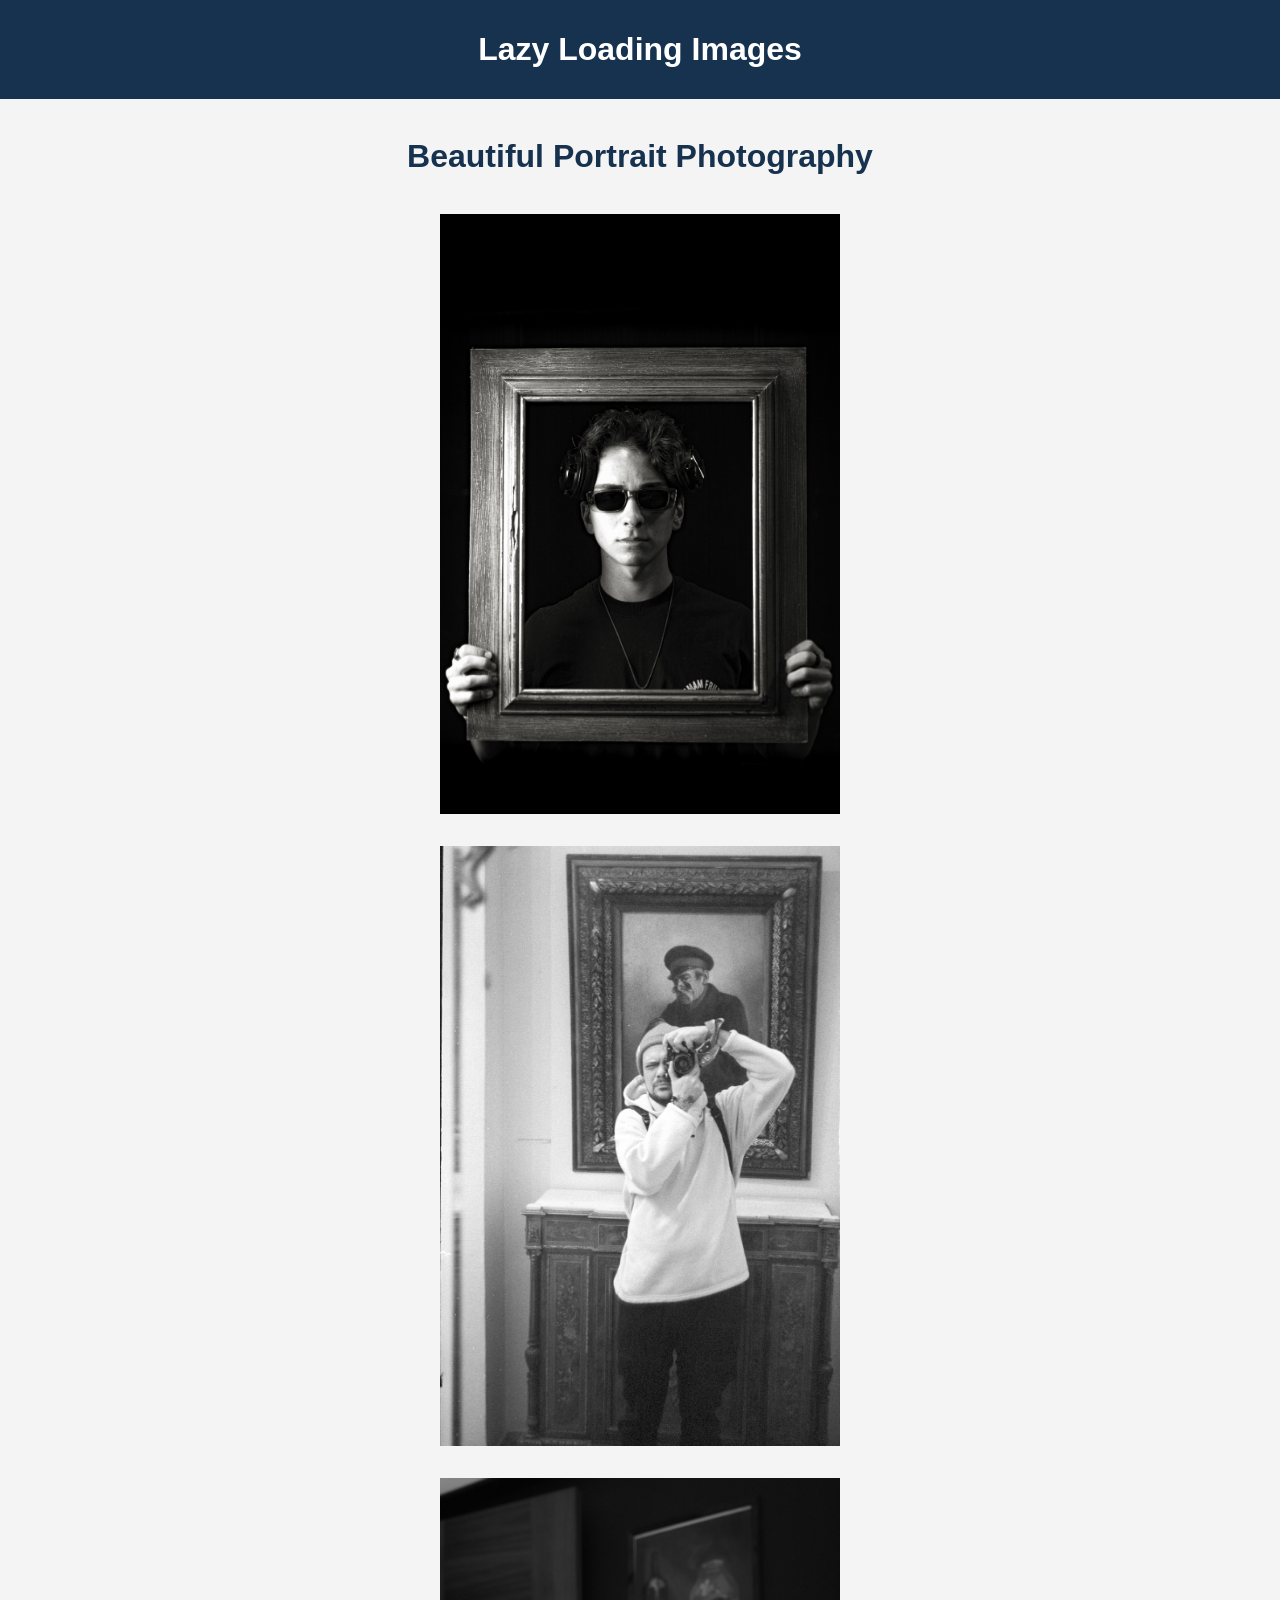
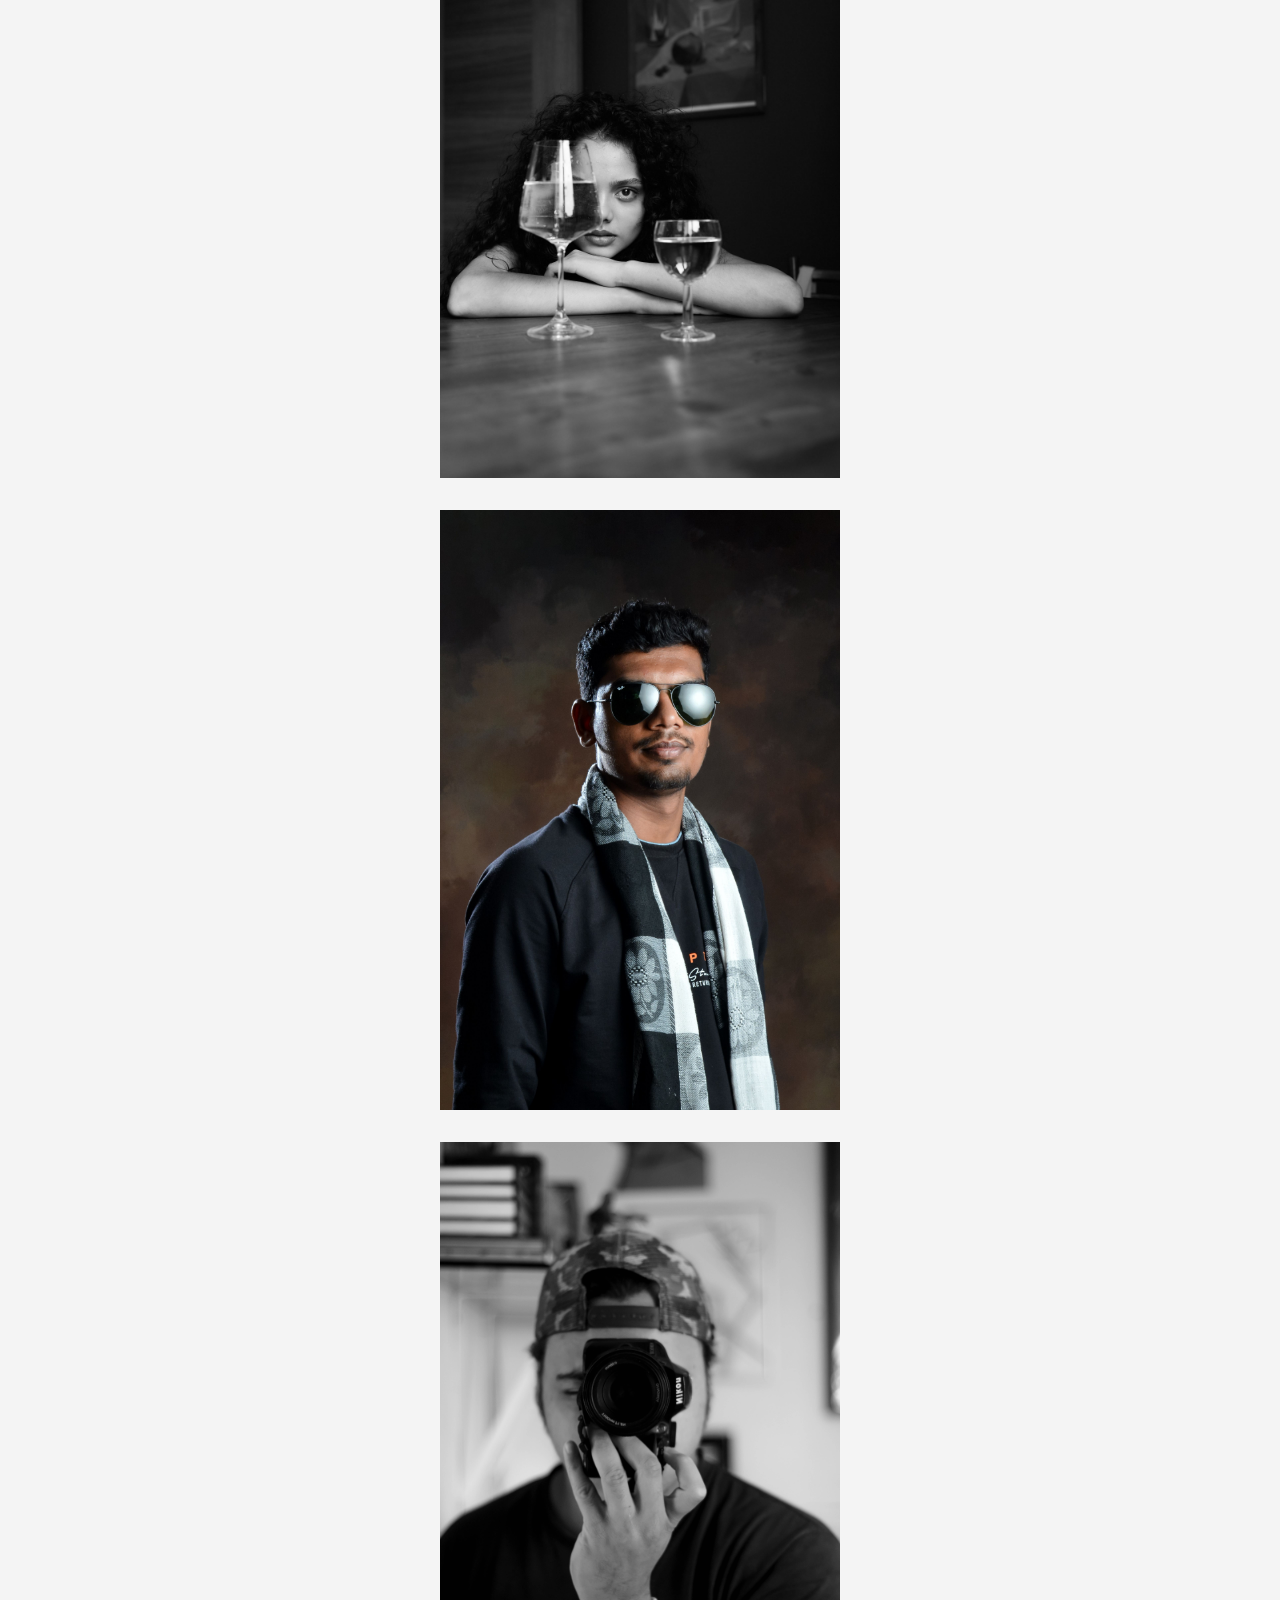
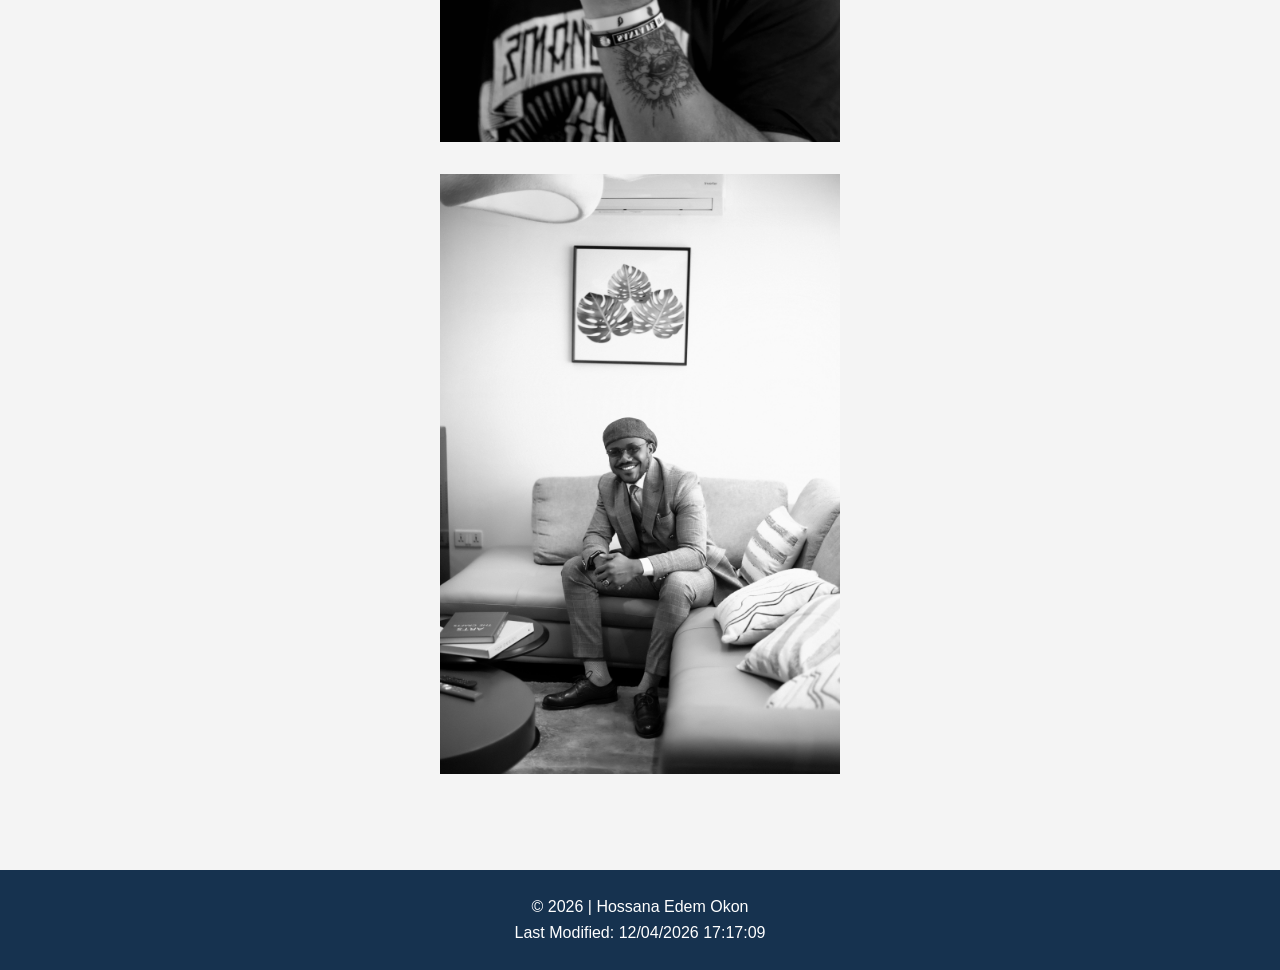
<file: week04/lazyload.html>
<!DOCTYPE html>
<html lang="en">

<head>
    <meta charset="UTF-8">
    <meta name="viewport" content="width=device-width, initial-scale=1.0">
    <meta name="description" content="A demonstration of lazy loading images using HTML, CSS and JavaScript.">
    <meta name="author" content="Hossana Edem Okon">
    <title>Lazy Loading Images | WDD 131</title>

    <link rel="stylesheet" href="styles/lazyload.css">
    <script src="scripts/lazyload.js" defer></script>
</head>

<body>
    <header>
        <h1>Lazy Loading Images</h1>
    </header>

    <main>
        <h1>Beautiful Portrait Photography</h1>

        <img src="images/image1.jpg" alt="Portrait photograph one" width="400" height="600" loading="lazy">

        <img src="images/image2.jpg" alt="Portrait photograph two" width="400" height="600" loading="lazy">

        <img src="images/image3.jpg" alt="Portrait photograph three" width="400" height="600" loading="lazy">

        <img src="images/image4.jpg" alt="Portrait photograph four" width="400" height="600" loading="lazy">

        <img src="images/image5.jpg" alt="Portrait photograph five" width="400" height="600" loading="lazy">

        <img src="images/image6.jpg" alt="Portrait photograph six" width="400" height="600" loading="lazy">
    </main>

    <footer>
        <p>&copy; <span id="currentyear"></span> | Hossana Edem Okon</p>
        <p>Last Modified: <span id="lastModified"></span></p>
    </footer>
</body>

</html>
</file>
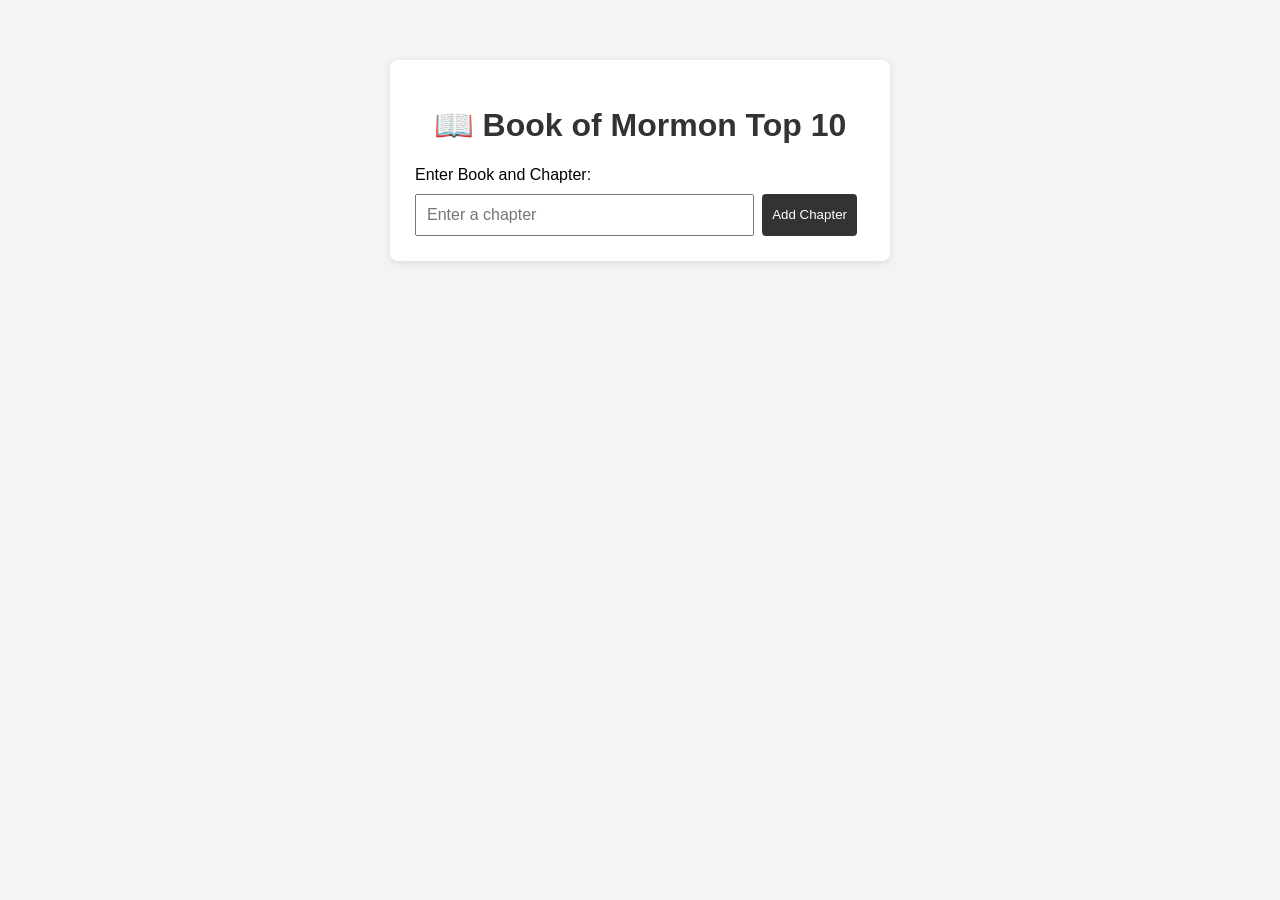
<file: week05/bom.html>
<!DOCTYPE html>
<html lang="en">

<head>
    <meta charset="UTF-8">
    <meta name="viewport" content="width=device-width, initial-scale=1.0">
    <meta name="description" content="Book of Mormon Top 10 favorite chapters application">
    <meta name="author" content="Hossana Edem Okon">
    <title>Book of Mormon Top 10</title>
    <link rel="stylesheet" href="styles/bom.css">
    <script src="scripts/bom.js" defer></script>
</head>

<body>
    <main>
        <h1>📖 Book of Mormon Top 10</h1>

        <label for="favchap">Enter Book and Chapter:</label>

        <div class="input-area">
            <input type="text" id="favchap" placeholder="Enter a chapter">
            <button type="button">Add Chapter</button>
            <ul id="list"></ul>
        </div>
    </main>
</body>

</html>
</file>
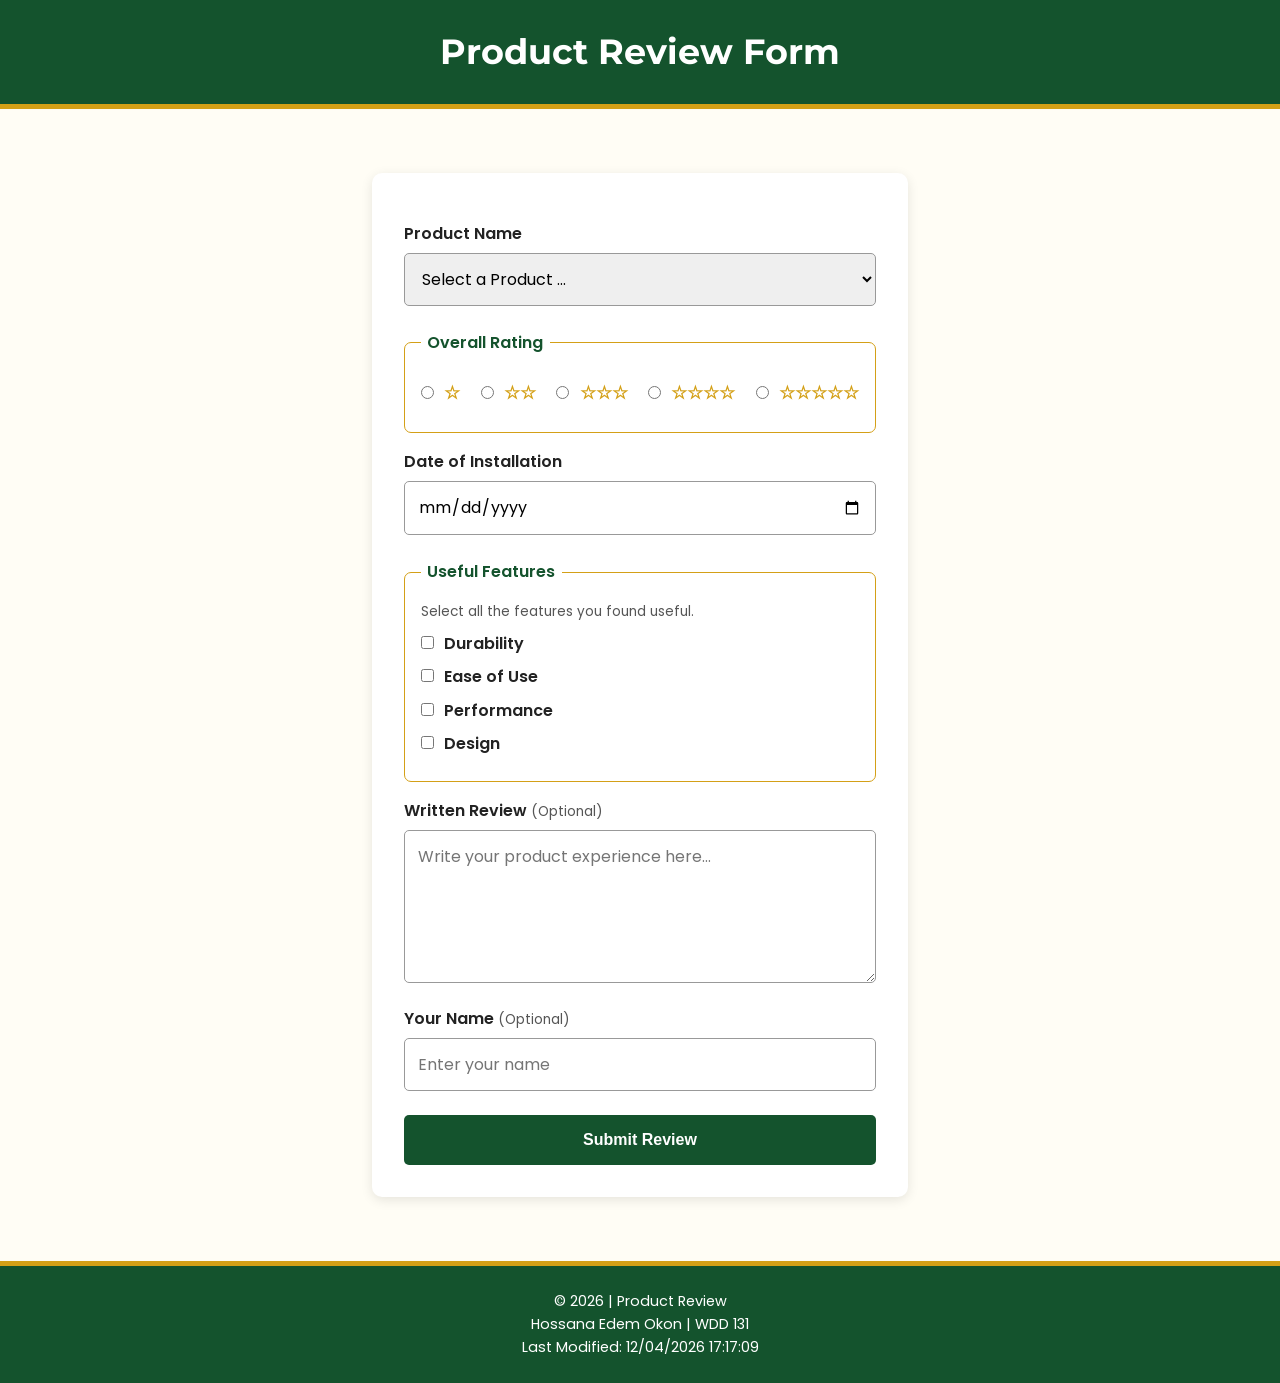
<file: week05/form.html>
<!DOCTYPE html>
<html lang="en">

<head>
    <meta charset="UTF-8">
    <meta name="viewport" content="width=device-width, initial-scale=1.0">
    <meta name="description" content="Submit a product review and share your experience.">
    <meta name="author" content="Hossana Edem Okon">
    <title>Product Review Form</title>

    <link rel="preconnect" href="https://fonts.googleapis.com">
    <link rel="preconnect" href="https://fonts.gstatic.com" crossorigin>
    <link
        href="https://fonts.googleapis.com/css2?family=Montserrat:wght@400;500;600;700&family=Poppins:wght@400;500;600&display=swap"
        rel="stylesheet">

    <link rel="stylesheet" href="styles/form.css">
    <script src="scripts/form.js" defer></script>
</head>

<body>
    <header>
        <h1>Product Review Form</h1>
    </header>

    <main>
        <form method="get" action="review.html">

            <label for="product">Product Name</label>
            <select id="product" name="product" required>
                <option value="" disabled selected>Select a Product ...</option>
            </select>

            <fieldset>
                <legend>Overall Rating</legend>

                <div class="rating-options">
                    <label for="rating1">
                        <input type="radio" id="rating1" name="rating" value="1" required>
                        ☆
                    </label>

                    <label for="rating2">
                        <input type="radio" id="rating2" name="rating" value="2">
                        ☆☆
                    </label>

                    <label for="rating3">
                        <input type="radio" id="rating3" name="rating" value="3">
                        ☆☆☆
                    </label>

                    <label for="rating4">
                        <input type="radio" id="rating4" name="rating" value="4">
                        ☆☆☆☆
                    </label>

                    <label for="rating5">
                        <input type="radio" id="rating5" name="rating" value="5">
                        ☆☆☆☆☆
                    </label>
                </div>
            </fieldset>

            <label for="installDate">Date of Installation</label>
            <input type="date" id="installDate" name="installDate" required>

            <fieldset>
                <legend>Useful Features</legend>
                <p class="hint">Select all the features you found useful.</p>

                <label for="durability">
                    <input type="checkbox" id="durability" name="features" value="Durability">
                    Durability
                </label>

                <label for="ease">
                    <input type="checkbox" id="ease" name="features" value="Ease of Use">
                    Ease of Use
                </label>

                <label for="performance">
                    <input type="checkbox" id="performance" name="features" value="Performance">
                    Performance
                </label>

                <label for="design">
                    <input type="checkbox" id="design" name="features" value="Design">
                    Design
                </label>
            </fieldset>

            <label for="review">Written Review <span class="optional">(Optional)</span></label>
            <textarea id="review" name="review" rows="5" placeholder="Write your product experience here..."></textarea>

            <label for="username">Your Name <span class="optional">(Optional)</span></label>
            <input type="text" id="username" name="username" placeholder="Enter your name">

            <input type="submit" value="Submit Review">
        </form>
    </main>

    <footer>
        <p>&copy; <span id="currentyear"></span> | Product Review</p>
        <p>Hossana Edem Okon | WDD 131</p>
        <p>Last Modified: <span id="lastModified"></span></p>
    </footer>
</body>

</html>
</file>
<file: styles/base.css>
/* Reset default browser spacing */
* {
    box-sizing: border-box;
    margin: 0;
    padding: 0;
}

/* Main color scheme */
:root {
    --primary-color: #16324F;
    --background-color: #F4F6F8;
    --white-color: #FFFFFF;
}

/* General page styling */
body {
    font-family: "Roboto", sans-serif;
    background-color: var(--background-color);
    color: var(--primary-color);
    line-height: 1.6;
}

/* Header */
header {
    background-color: var(--primary-color);
    color: var(--white-color);
    text-align: center;
    padding: 1rem;
}

#course-title {
    display: block;
    font-size: 1.5rem;
    font-weight: bold;
    margin-bottom: 0.75rem;
}

/* Navigation */
nav {
    display: flex;
    justify-content: space-around;
    align-items: center;
    gap: 1rem;
    flex-wrap: wrap;
    max-width: 1000px;
    margin: 0 auto;
}

nav a {
    color: var(--white-color);
    text-decoration: none;
    padding: 0.5rem 1rem;
    border-radius: 4px;
    transition: background-color 0.3s ease;
}

nav a:hover,
nav a:focus-visible {
    background-color: #294D70;
}

/* Main content */
main {
    max-width: 1050px;
    margin: 2rem auto;
    padding: 0 1rem;
    display: grid;
    grid-template-columns: repeat(auto-fit, minmax(min(100%, 300px), 1fr));
    gap: 1.5rem;
}

/* Main heading */
h1 {
    grid-column: 1 / -1;
    text-align: center;
    color: var(--primary-color);
    margin-bottom: 0.5rem;
}

/* Cards */
.card {
    background-color: var(--white-color);
    color: var(--primary-color);
    border-radius: 8px;
    padding: 1.5rem;
    box-shadow: 0 2px 4px rgba(22, 50, 79, 0.15);
}

.card h2 {
    margin-bottom: 1rem;
    text-align: center;
    background-color: var(--primary-color);
    color: var(--white-color);
    padding: 0.7rem;
    border-radius: 4px;
}

.card p {
    margin-bottom: 1rem;
}

/* Images */
.card img {
    display: block;
    max-width: 100%;
    height: auto;
    border-radius: 4px;
    margin: 0 auto 1rem;
}

/* Web development resource links */
.card ul {
    padding-left: 1.5rem;
    margin-top: 1rem;
}

.card li {
    margin-bottom: 0.7rem;
}

.card li a {
    color: #16324F;
    font-weight: bold;
    text-decoration: none;
}

.card li a:hover,
.card li a:focus-visible {
    color: #294D70;
    text-decoration: underline;
}

/* Footer */
footer {
    background-color: var(--primary-color);
    color: var(--white-color);
    text-align: center;
    padding: 1.5rem;
    margin-top: 2rem;
}

/* Mobile layout */
@media (max-width: 768px) {
    main {
        grid-template-columns: 1fr;
    }

    nav {
        gap: 0.5rem;
    }
}
</file>
<file: styles/place.css>
/* =========================
   GLOBAL CSS VARIABLES
========================= */

:root {
    --green: #087443;
    --deep-green: #064b2c;
    --gold: #f2c14e;
    --cream: #fffaf0;
    --text: #202820;
    --white: #ffffff;
    --border: #d9e2d8;
}

/* =========================
   GENERAL RESET
========================= */

* {
    box-sizing: border-box;
    margin: 0;
    padding: 0;
}

body {
    font-family: Arial, Helvetica, sans-serif;
    line-height: 1.6;
    color: var(--text);
    background-color: var(--cream);
}

/* =========================
   HEADER
========================= */

.site-header {
    background-color: var(--green);
    color: var(--white);
    text-align: center;
    padding: 1rem;
    border-bottom: 5px solid var(--gold);
}

.site-header h1 {
    font-size: clamp(1.5rem, 4vw, 3.5rem);
}

/* =========================
   MAIN CONTENT
========================= */

main {
    width: 100%;
    margin: 0 auto;
    position: relative;
}

/* =========================
   HERO IMAGE
========================= */

.hero {
    width: 100%;
    overflow: hidden;
    background-color: #dce9dc;
}

.hero picture {
    display: block;
    width: 100%;
}

.hero img {
    display: block;
    width: 100%;
    height: auto;
    object-fit: cover;
}

/* =========================
   CONTENT GRID
========================= */

.content-grid {
    display: grid;
    grid-template-columns: 1fr;
    gap: 1rem;
    padding: 1rem;
}

/* =========================
   INFORMATION CARDS
========================= */

.card {
    background-color: var(--white);
    border: 1px solid var(--border);
    border-radius: 6px;
    padding: 1.2rem;
    box-shadow: 0 2px 8px rgba(0, 0, 0, 0.08);
}

.card h2 {
    background-color: var(--green);
    color: var(--white);
    text-align: center;
    padding: 0.6rem;
    border-bottom: 3px solid var(--gold);
    margin-bottom: 1rem;
    font-size: 1.3rem;
}

.card h3 {
    color: var(--deep-green);
    margin: 1rem 0 0.4rem;
}

.card p {
    margin-bottom: 0.8rem;
}

/* =========================
   QUICK FACTS
========================= */

.facts {
    padding-left: 1.25rem;
}

.facts li {
    margin-bottom: 0.2rem;
}

/* =========================
   WEATHER SECTION
========================= */

.weather {
    text-align: center;
}

.weather h2::after {
    content: " ⛅";
    margin-left: 0.4rem;
}

.weather-icon {
    display: block;
    width: 55px;
    height: 55px;
    margin: 0.5rem auto 1rem;
}

.weather-details {
    display: inline-block;
    text-align: center;
}

/* =========================
   FOOTER
========================= */

.site-footer {
    background-color: var(--deep-green);
    color: var(--white);
    text-align: center;
    padding: 1.2rem;
    border-top: 5px solid var(--gold);
    font-size: 0.9rem;
}

/* =========================
   TABLET VIEW
========================= */

@media screen and (min-width: 700px) {

    .content-grid {
        grid-template-columns: 1.4fr 1fr;
        align-items: start;
        gap: 1rem;
        padding: 1.5rem;
    }

    .card {
        padding: 1.2rem;
    }

    .hero img {
        width: 100%;
        max-height: 450px;
        object-fit: cover;
    }
}

/* =========================
   DESKTOP VIEW
========================= */


@media screen and (min-width: 1000px) {

    .hero {
        width: 100%;
        height: 600px;
    }

    .hero picture {
        display: block;
        width: 100%;
        height: 100%;
    }

    .hero img {
        display: block;
        width: 100% !important;
        max-width: none;
        height: 100%;
        object-fit: cover;
        object-position: center;
    }

    .content-grid {
        position: absolute;
        top: 0;
        left: 0;
        width: 100%;
        height: 600px;
        display: block;
        padding: 0;
        pointer-events: none;
    }

    .card {
        position: absolute;
        background-color: rgba(255, 250, 240, 0.88);
        border: none;
        border-radius: 0;
        padding: 1rem;
        box-shadow: none;
        pointer-events: auto;
    }

    .about {
        top: 40px;
        left: 20px;
        width: 320px;
    }

    @media screen and (min-width: 1000px) {
        .weather h2::after {
            content: " ⛅";
        }
    }


    .weather {
        right: 20px;
        bottom: 35px;
        width: 265px;
    }

    .site-footer {
        background-color: var(--deep-green);
        border-top: 5px solid var(--gold);
        padding: 1.5rem;
    }
}
</file>
<file: styles/temples.css>
/* General Reset */
* {
    margin: 0;
    padding: 0;
    box-sizing: border-box;
}

/* Color Variables */
:root {
    --primary-color: #16324F;
    --secondary-color: #294D70;
    --background-color: #F4F6F8;
    --white-color: #FFFFFF;
    --text-color: #222222;
    --border-color: rgba(255, 255, 255, 0.2);
    --shadow-color: rgba(0, 0, 0, 0.15);
    --shadow-hover: rgba(0, 0, 0, 0.2);
}

/* Body */
body {
    font-family: "Roboto", sans-serif;
    background-color: var(--background-color);
    color: var(--text-color);
    line-height: 1.6;
    width: 100%;
}

/* Header */
header {
    background-color: var(--primary-color);
    color: var(--white-color);
    padding: 1rem;
    display: flex;
    justify-content: space-between;
    align-items: center;
    flex-wrap: wrap;
}

header h2 {
    font-size: 1.5rem;
}

/* Hamburger Button */
#menu-button {
    display: block;
    background: none;
    border: none;
    color: var(--white-color);
    font-size: 2rem;
    cursor: pointer;
    padding: 0.3rem;
}

/* Navigation */
nav {
    display: none;
    flex-direction: column;
    width: 100%;
    text-align: center;
    margin-top: 1rem;
}

nav.open {
    display: flex;
}

nav a {
    color: var(--white-color);
    text-decoration: none;
    padding: 0.8rem;
    font-size: 1rem;
    border-top: 1px solid var(--border-color);
}

nav a:hover,
nav a:focus-visible {
    background-color: var(--secondary-color);
    color: var(--white-color);
}

/* Main */
main {
    width: 100%;
    max-width: 1000px;
    margin: 0 auto;
    padding: 1rem;
}

/* Main Heading */
h1 {
    text-align: center;
    color: var(--primary-color);
    margin: 1rem 0 2rem;
    font-size: 1.8rem;
}

/* Temple Grid */
.temple-grid {
    display: grid;
    grid-template-columns: 1fr;
    gap: 1.5rem;
}

/* Figures */
figure {
    background-color: var(--white-color);
    padding: 1rem;
    border-radius: 8px;
    box-shadow: 0 2px 5px rgba(0, 0, 0, 0.15);
    text-align: center;
    width: 100%;
    margin: 0;
    transition: transform 0.3s ease, box-shadow 0.3s ease;
}

figure:hover {
    transform: translateY(-5px);
    box-shadow: 0 6px 15px var(--shadow-hover);
}

/* Images */
img {
    max-width: 100%;
    height: auto;
}

figure img {
    width: 100%;
    height: 220px;
    object-fit: cover;
}

figure img:hover {
    transform: scale(1.08);
    filter: brightness(1.1);
}

/* Image Captions */
figcaption {
    font-weight: 500;
    color: var(--primary-color);
    padding-top: 0.8rem;
}

/* Footer */
footer {
    background-color: var(--primary-color);
    color: var(--white-color);
    text-align: center;
    padding: 1.5rem;
    margin-top: 2rem;
}

footer p {
    margin: 0.3rem;
}

#lastModified {
    font-size: 0.85rem;
}
</file>
<file: styles/temples-large.css>
/* Larger Screen Layout */
@media screen and (min-width: 38rem) {

    /* Header */
    header {
        padding: 1rem 5%;
    }

    /* Hide Hamburger Button */
    #menu-button {
        display: none;
    }

    /* Navigation */
    nav {
        display: flex;
        flex-direction: row;
        width: auto;
        margin-top: 0;
    }

    nav a {
        border: none;
        padding: 0.6rem 1rem;
    }

    /* Main */
    main {
        padding: 2rem;
    }

    h1 {
        font-size: 2.2rem;
    }

    /* Three Column Grid */
    .temple-grid {
        grid-template-columns: repeat(3, 1fr);
        gap: 1.5rem;
    }

    figure img {
        height: 200px;
    }

}

/* Extra Large Screens */
@media screen and (min-width: 70rem) {

    .temple-grid {
        grid-template-columns: repeat(3, 1fr);
    }

}
</file>
<file: project/styles/siteplan.css>
/* ==============================
   GENERAL RESET
================================= */

* {
    margin: 0;
    padding: 0;
    box-sizing: border-box;
}


/* ==============================
   COLOR VARIABLES
================================= */

:root {
    --primary-color: #14532D;
    --accent-color: #D4A017;
    --background-color: #FFFDF5;
    --text-color: #222222;
    --white-color: #FFFFFF;
    --light-green: #E8F1E9;
}


/* ==============================
   BODY
================================= */

body {
    font-family: "Poppins", sans-serif;
    background-color: var(--background-color);
    color: var(--text-color);
    line-height: 1.7;
}


/* ==============================
   HEADINGS
================================= */

h1,
h2,
h3 {
    font-family: "Montserrat", sans-serif;
}


/* ==============================
   HEADER AND LOGO
================================= */

header {
    background-color: var(--primary-color);
    color: var(--white-color);
    text-align: center;
    padding: 2rem 1rem;
    border-bottom: 5px solid var(--accent-color);
}

.logo {
    display: flex;
    justify-content: center;
    align-items: center;
    gap: 0.8rem;
}

.logo-mark {
    width: 80px;
    height: 80px;
    flex-shrink: 0;
}

.logo>div {
    text-align: left;
}

.logo-name {
    font-family: "Montserrat", sans-serif;
    font-size: 1.6rem;
    font-weight: 700;
    letter-spacing: 0.03rem;
}

.logo-subtitle {
    color: var(--accent-color);
    font-size: 0.85rem;
    letter-spacing: 0.2rem;
}

.tagline {
    margin-top: 0.7rem;
    font-size: 0.95rem;
}


/* ==============================
   MAIN CONTENT
================================= */

main {
    max-width: 1000px;
    margin: 0 auto;
    padding: 1rem;
}

main>h1 {
    color: var(--primary-color);
    text-align: center;
    font-size: 1.8rem;
    margin: 2rem 0;
}


/* ==============================
   CONTENT SECTIONS
================================= */

section {
    background-color: var(--white-color);
    padding: 1.5rem;
    margin-bottom: 1.5rem;
    border-radius: 8px;
    border-left: 5px solid var(--accent-color);
    box-shadow: 0 2px 6px rgba(0, 0, 0, 0.08);
}

section h2 {
    color: var(--primary-color);
    font-size: 1.35rem;
    margin-bottom: 1rem;
    border-bottom: 2px solid var(--accent-color);
    padding-bottom: 0.5rem;
}

section h3 {
    color: var(--primary-color);
    font-size: 1.05rem;
    margin: 1rem 0 0.5rem;
}

section p {
    margin-bottom: 0.8rem;
}

section ul {
    padding-left: 1.5rem;
}

section li {
    margin-bottom: 0.7rem;
}


/* ==============================
   DOMAIN NAME AND LOGO CONCEPT
================================= */

.domain-name {
    color: var(--primary-color);
    font-weight: 700;
    text-decoration: underline;
    overflow-wrap: anywhere;
}

.logo-description {
    background-color: var(--light-green);
    padding: 0.8rem;
    border-radius: 5px;
}


/* ==============================
   COLOR SCHEMA
================================= */

.color-list {
    display: grid;
    grid-template-columns: 1fr;
    gap: 1rem;
    margin-top: 1rem;
}

.color-item {
    display: flex;
    align-items: center;
    gap: 1rem;
    padding: 0.8rem;
    background-color: var(--background-color);
    border-radius: 6px;
}

.color-box {
    width: 75px;
    height: 75px;
    flex-shrink: 0;
    border: 1px solid #777777;
    border-radius: 5px;
}

.forest-green {
    background-color: #14532D;
}

.gold {
    background-color: #D4A017;
}

.cream {
    background-color: #FFFDF5;
}

.charcoal {
    background-color: #222222;
}


/* ==============================
   TYPOGRAPHY EXAMPLES
================================= */

.font-example {
    background-color: var(--light-green);
    padding: 1rem;
    margin-top: 1rem;
    border-radius: 6px;
}

.montserrat-example {
    font-family: "Montserrat", sans-serif;
    font-size: 1.4rem;
    font-weight: 700;
    color: var(--primary-color);
}

.poppins-example {
    font-family: "Poppins", sans-serif;
    font-size: 1.2rem;
    font-weight: 500;
    color: var(--text-color);
}


/* ==============================
   WIREFRAMES
================================= */

.wireframe {
    border: 2px solid var(--primary-color);
    padding: 0.7rem;
    margin: 1rem auto 2rem;
    background-color: var(--background-color);
    border-radius: 6px;
    text-align: center;
}

.mobile-wireframe {
    max-width: 320px;
}

.wire-header,
.wire-footer {
    background-color: var(--primary-color);
    color: var(--white-color);
    padding: 1rem;
    font-weight: 600;
    border: 2px solid var(--accent-color);
}

.wire-header {
    display: flex;
    justify-content: space-between;
    align-items: center;
    gap: 0.5rem;
    font-size: 0.75rem;
}

.wire-hero {
    background-color: var(--light-green);
    border: 2px dashed var(--primary-color);
    padding: 2rem 0.5rem;
    margin: 0.7rem 0;
    min-height: 150px;
    display: flex;
    flex-direction: column;
    justify-content: center;
    align-items: center;
}

.wire-hero p {
    font-weight: 700;
    color: var(--primary-color);
    margin: 0.5rem 0;
}

.wire-content {
    background-color: #F2E7C9;
    border: 2px dashed var(--accent-color);
    padding: 1.5rem 0.5rem;
    margin: 0.7rem 0;
    font-weight: 600;
    font-size: 0.85rem;
}

.wire-columns {
    display: block;
}


/* ==============================
   FOOTER
================================= */

footer {
    background-color: var(--primary-color);
    color: var(--white-color);
    text-align: center;
    padding: 1.5rem;
    margin-top: 2rem;
    border-top: 5px solid var(--accent-color);
}


/* ==============================
   TABLET AND DESKTOP
================================= */

@media screen and (min-width: 768px) {

    main {
        padding: 2rem;
    }

    main>h1 {
        font-size: 2.2rem;
    }

    .color-list {
        grid-template-columns: repeat(2, 1fr);
    }

    .desktop-wireframe {
        max-width: 850px;
    }

    .wire-columns {
        display: grid;
        grid-template-columns: repeat(2, 1fr);
        gap: 0.7rem;
    }

    .wire-columns .wire-content {
        min-height: 120px;
        display: flex;
        justify-content: center;
        align-items: center;
    }
}
</file>
<file: week02/styles/bom.css>
* {
    box-sizing: border-box;
}

body {
    font-family: Arial, sans-serif;
    background-color: #f4f4f4;
    margin: 0;
    padding: 20px;
}

main {
    max-width: 500px;
    margin: 40px auto;
    background-color: white;
    padding: 25px;
    border-radius: 8px;
    box-shadow: 0 2px 8px rgba(0, 0, 0, 0.1);
}

h1 {
    text-align: center;
    color: #333;
}

label {
    display: block;
    margin-bottom: 10px;
}

.input-area {
    display: flex;
    gap: 8px;
}

input {
    flex: 1;
    padding: 10px;
    font-size: 16px;
    min-width: 0;
}

button {
    padding: 10px;
    cursor: pointer;
    background-color: #333;
    color: white;
    border: none;
    border-radius: 4px;
}

ul {
    padding: 0;
    list-style: none;
}

li {
    display: flex;
    justify-content: space-between;
    align-items: center;
    background-color: #eee;
    padding: 10px;
    margin-top: 10px;
    border-radius: 4px;
}

li button {
    background-color: transparent;
    color: black;
    font-size: 18px;
}
</file>
<file: week03/styles/design.css>
/* General page styling */
body {
    font-family: Roboto, Helvetica, sans-serif;
}

/* Header, main and footer width */
header,
main,
footer {
    max-width: 760px;
    margin: 0 auto;
}

/* Static banner */
.banner {
    padding: 1rem;
    background-color: #eee;
    text-align: center;
    margin-bottom: 1rem;
}

/* Main heading */
h1 {
    border-bottom: 1px solid rgba(0, 0, 0, 0.1);
}

/* Two-column layout */
main {
    display: grid;
    grid-template-columns: 1fr 1fr;
    gap: 1rem;
}

/* Main section heading */
h2 {
    color: navy;
    text-align: left;
    grid-column: 1 / 3;
}

/* Article paragraph */
article p {
    text-align: justify;
}

/* Color contrast callout */
.callout {
    color: #ffffff;
    background-color: #702963;
    padding: 1.5rem;
    border-radius: 5px;
    grid-column: 1 / 3;
}

/* Footer */
footer {
    margin-top: 1rem;
    border-top: 1px solid rgba(0, 0, 0, 0.1);
    font-size: smaller;
    text-align: left;
}
</file>
<file: week03/styles/responsive-images.css>
/* General reset */
* {
    margin: 0;
    padding: 0;
    box-sizing: border-box;
}

/* Body styling */
body {
    font-family: Arial, sans-serif;
    background-color: #f4f4f4;
    color: #333;
}

/* Header */
header {
    background-color: #16324f;
    color: white;
    text-align: center;
    padding: 1.5rem;
}

/* Main content */
main {
    max-width: 1200px;
    margin: 0 auto;
    padding: 1rem;
}

/* Hero image */
.hero img {
    display: block;
    width: 100%;
    height: auto;
}

/* Footer */
footer {
    background-color: #16324f;
    color: white;
    text-align: center;
    padding: 1rem;
    margin-top: 1rem;
}
</file>
<file: week04/styles/lazyload.css>
/* General page styling */
* {
    margin: 0;
    padding: 0;
    box-sizing: border-box;
}

body {
    font-family: Arial, sans-serif;
    background-color: #f4f4f4;
    color: #222;
    line-height: 1.6;
}

/* Header styling */
header {
    background-color: #16324f;
    color: white;
    text-align: center;
    padding: 1.5rem;
}

header h1 {
    font-size: 2rem;
}

/* Main content */
main {
    padding: 2rem 1rem;
}

main h1 {
    text-align: center;
    margin-bottom: 2rem;
    color: #16324f;
}

/* Image styling */
img {
    display: block;
    width: 400px;
    height: 600px;
    max-width: 100%;
    object-fit: cover;
    margin: 2rem auto;
    background-color: black;
    animation: fadeFromBlack 1.5s ease-in;
}

/* Fade-from-black animation */
@keyframes fadeFromBlack {
    from {
        opacity: 0;
    }

    to {
        opacity: 1;
    }
}

/* Footer styling */
footer {
    background-color: #16324f;
    color: white;
    text-align: center;
    padding: 1.5rem;
    margin-top: 2rem;
}
</file>
<file: week05/styles/bom.css>
* {
    box-sizing: border-box;
}

body {
    font-family: Arial, sans-serif;
    background-color: #f4f4f4;
    margin: 0;
    padding: 20px;
}

main {
    max-width: 500px;
    margin: 40px auto;
    background-color: white;
    padding: 25px;
    border-radius: 8px;
    box-shadow: 0 2px 8px rgba(0, 0, 0, 0.1);
}

h1 {
    text-align: center;
    color: #333;
}

label {
    display: block;
    margin-bottom: 10px;
}

.input-area {
    display: flex;
    gap: 8px;
}

input {
    flex: 1;
    padding: 10px;
    font-size: 16px;
    min-width: 0;
}

button {
    padding: 10px;
    cursor: pointer;
    background-color: #333;
    color: white;
    border: none;
    border-radius: 4px;
}

ul {
    padding: 0;
    list-style: none;
}

li {
    display: flex;
    justify-content: space-between;
    align-items: center;
    background-color: #eee;
    padding: 10px;
    margin-top: 10px;
    border-radius: 4px;
}

li button {
    background-color: transparent;
    color: black;
    font-size: 18px;
}

.delete {
    width: fit-content;
}
</file>
<file: week05/styles/form.css>
/* Global CSS variables */
:root {
    --primary-color: #14532D;
    --accent-color: #D4A017;
    --background-color: #FFFDF5;
    --text-color: #222222;
    --white-color: #FFFFFF;
    --light-green: #E8F1E9;
}

/* General styling */
* {
    box-sizing: border-box;
    margin: 0;
    padding: 0;
}

body {
    font-family: 'Poppins', sans-serif;
    background-color: var(--background-color);
    color: var(--text-color);
    line-height: 1.6;
}

/* Header */
header {
    background-color: var(--primary-color);
    color: var(--white-color);
    text-align: center;
    padding: 1.5rem;
    border-bottom: 5px solid var(--accent-color);
}

h1 {
    font-family: 'Montserrat', sans-serif;
    font-size: 1.8rem;
}

/* Main content */
main {
    max-width: 600px;
    margin: 2rem auto;
    padding: 1.5rem;
}

/* Form */
form {
    background-color: var(--white-color);
    padding: 1.5rem;
    border-radius: 10px;
    box-shadow: 0 3px 12px rgba(0, 0, 0, 0.1);
}

label,
legend {
    font-weight: 600;
}

form>label {
    display: block;
    margin-top: 1rem;
}

input[type="text"],
input[type="date"],
select,
textarea {
    width: 100%;
    padding: 0.8rem;
    margin-top: 0.4rem;
    border: 1px solid #999999;
    border-radius: 5px;
    font-family: inherit;
    font-size: 1rem;
}

textarea {
    resize: vertical;
}

/* Fieldsets */
fieldset {
    border: 1px solid var(--accent-color);
    border-radius: 7px;
    padding: 1rem;
    margin-top: 1.5rem;
}

legend {
    color: var(--primary-color);
    padding: 0 0.4rem;
}

fieldset label {
    display: block;
    margin: 0.5rem 0;
}

.hint,
.optional {
    font-size: 0.85rem;
    color: #555555;
}

.optional {
    font-weight: 400;
}

/* Rating */
.rating-options {
    display: flex;
    flex-wrap: wrap;
    justify-content: space-between;
    gap: 0.5rem;
}

.rating-options label {
    color: var(--accent-color);
    font-size: 1.1rem;
    cursor: pointer;
}

.rating-options input {
    accent-color: var(--primary-color);
}

/* Checkboxes */
input[type="checkbox"],
input[type="radio"] {
    accent-color: var(--primary-color);
    margin-right: 0.4rem;
}

/* Submit button */
input[type="submit"] {
    display: block;
    width: 100%;
    padding: 1rem;
    margin-top: 1.5rem;
    background-color: var(--primary-color);
    color: var(--white-color);
    border: none;
    border-radius: 5px;
    font-size: 1rem;
    font-weight: 600;
    cursor: pointer;
}

input[type="submit"]:hover {
    background-color: #0B3B20;
}

/* Keyboard focus */
input:focus,
select:focus,
textarea:focus {
    outline: 3px solid var(--accent-color);
    outline-offset: 2px;
}

/* Footer */
footer {
    background-color: var(--primary-color);
    color: var(--white-color);
    text-align: center;
    padding: 1.5rem;
    margin-top: 2rem;
    border-top: 5px solid var(--accent-color);
    font-size: 0.9rem;
}

/* Desktop view */
@media screen and (min-width: 700px) {
    main {
        padding: 2rem;
    }

    form {
        padding: 2rem;
    }

    h1 {
        font-size: 2.2rem;
    }
}

/* Confirmation page */
.confirmation {
    background-color: var(--white-color);
    padding: 2rem;
    border-radius: 10px;
    text-align: center;
    box-shadow: 0 3px 12px rgba(0, 0, 0, 0.1);
}

.confirmation h2,
.confirmation h3 {
    color: var(--primary-color);
    margin-bottom: 1rem;
}

.confirmation p {
    margin-bottom: 1rem;
}

.back-link {
    display: inline-block;
    background-color: var(--primary-color);
    color: var(--white-color);
    padding: 0.8rem 1.2rem;
    border-radius: 5px;
    text-decoration: none;
    margin-top: 1rem;
}

.back-link:hover {
    background-color: #0B3B20;
}
</file>
